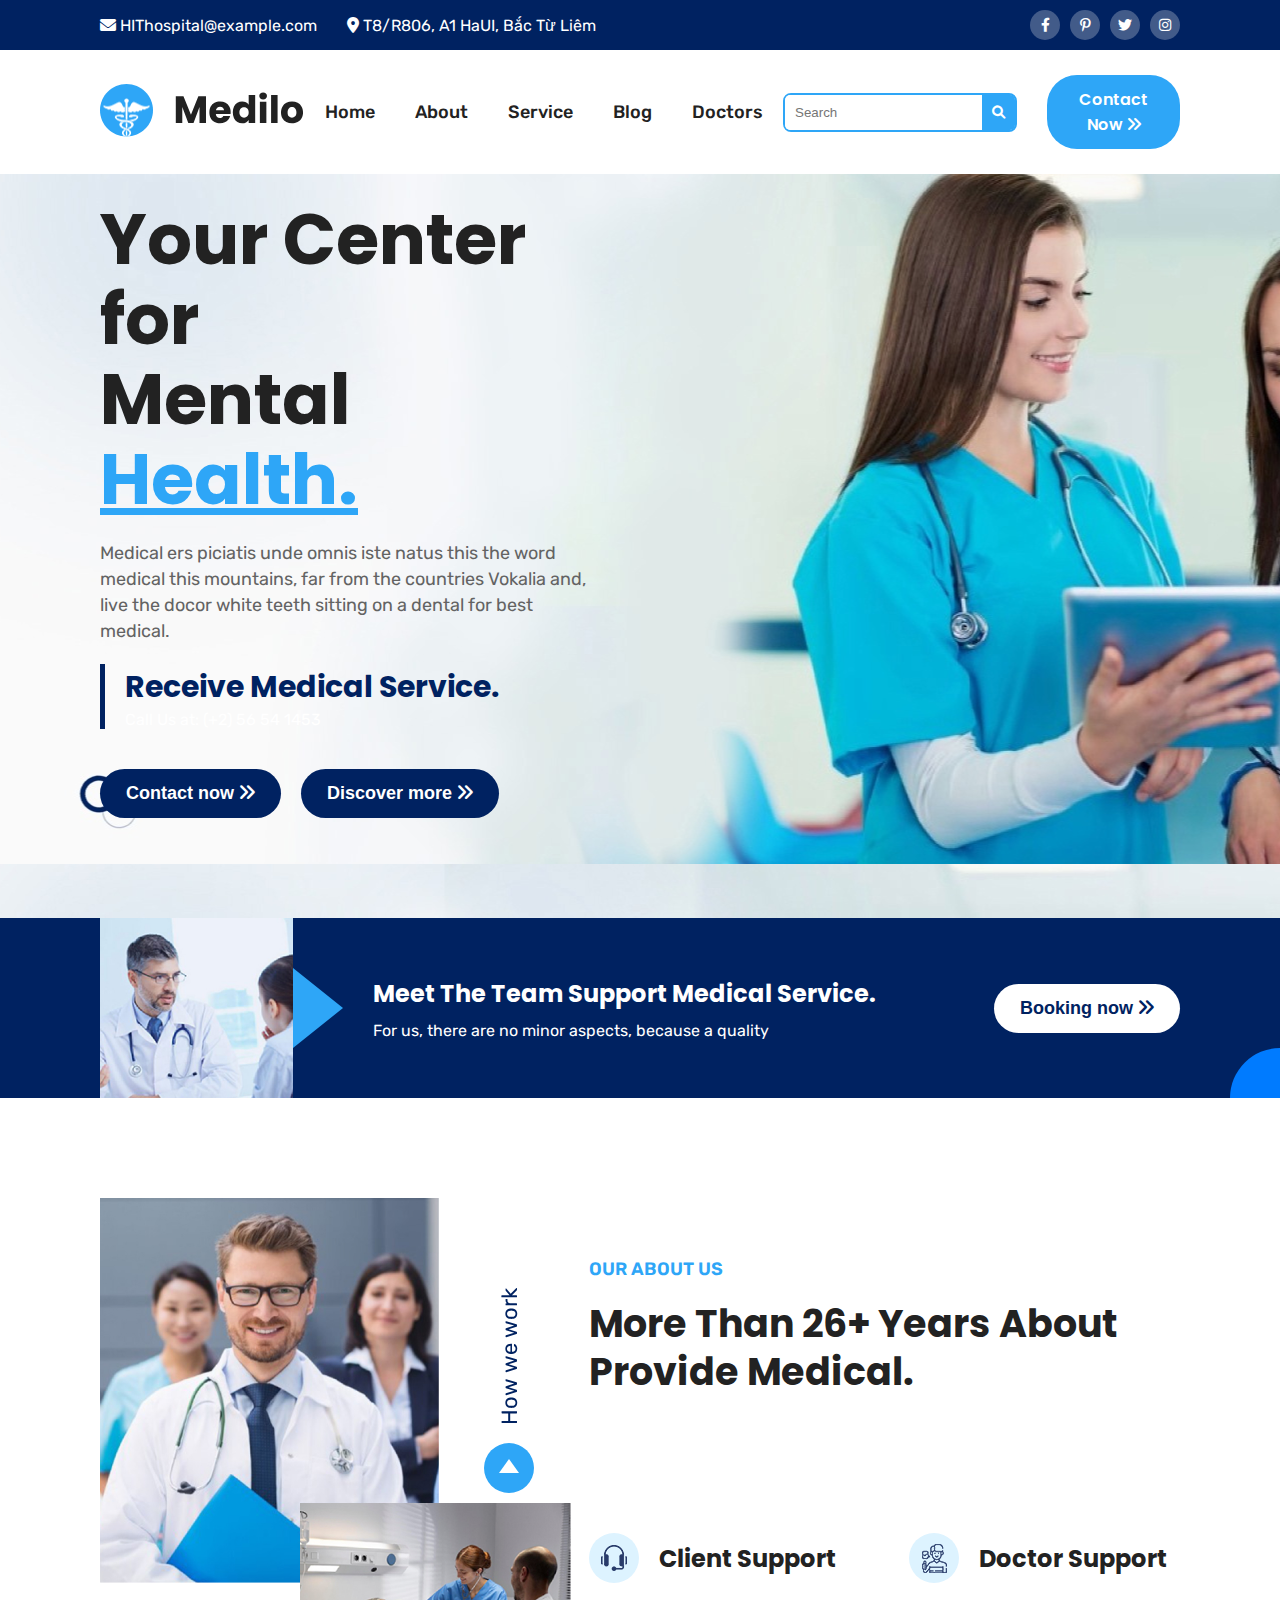
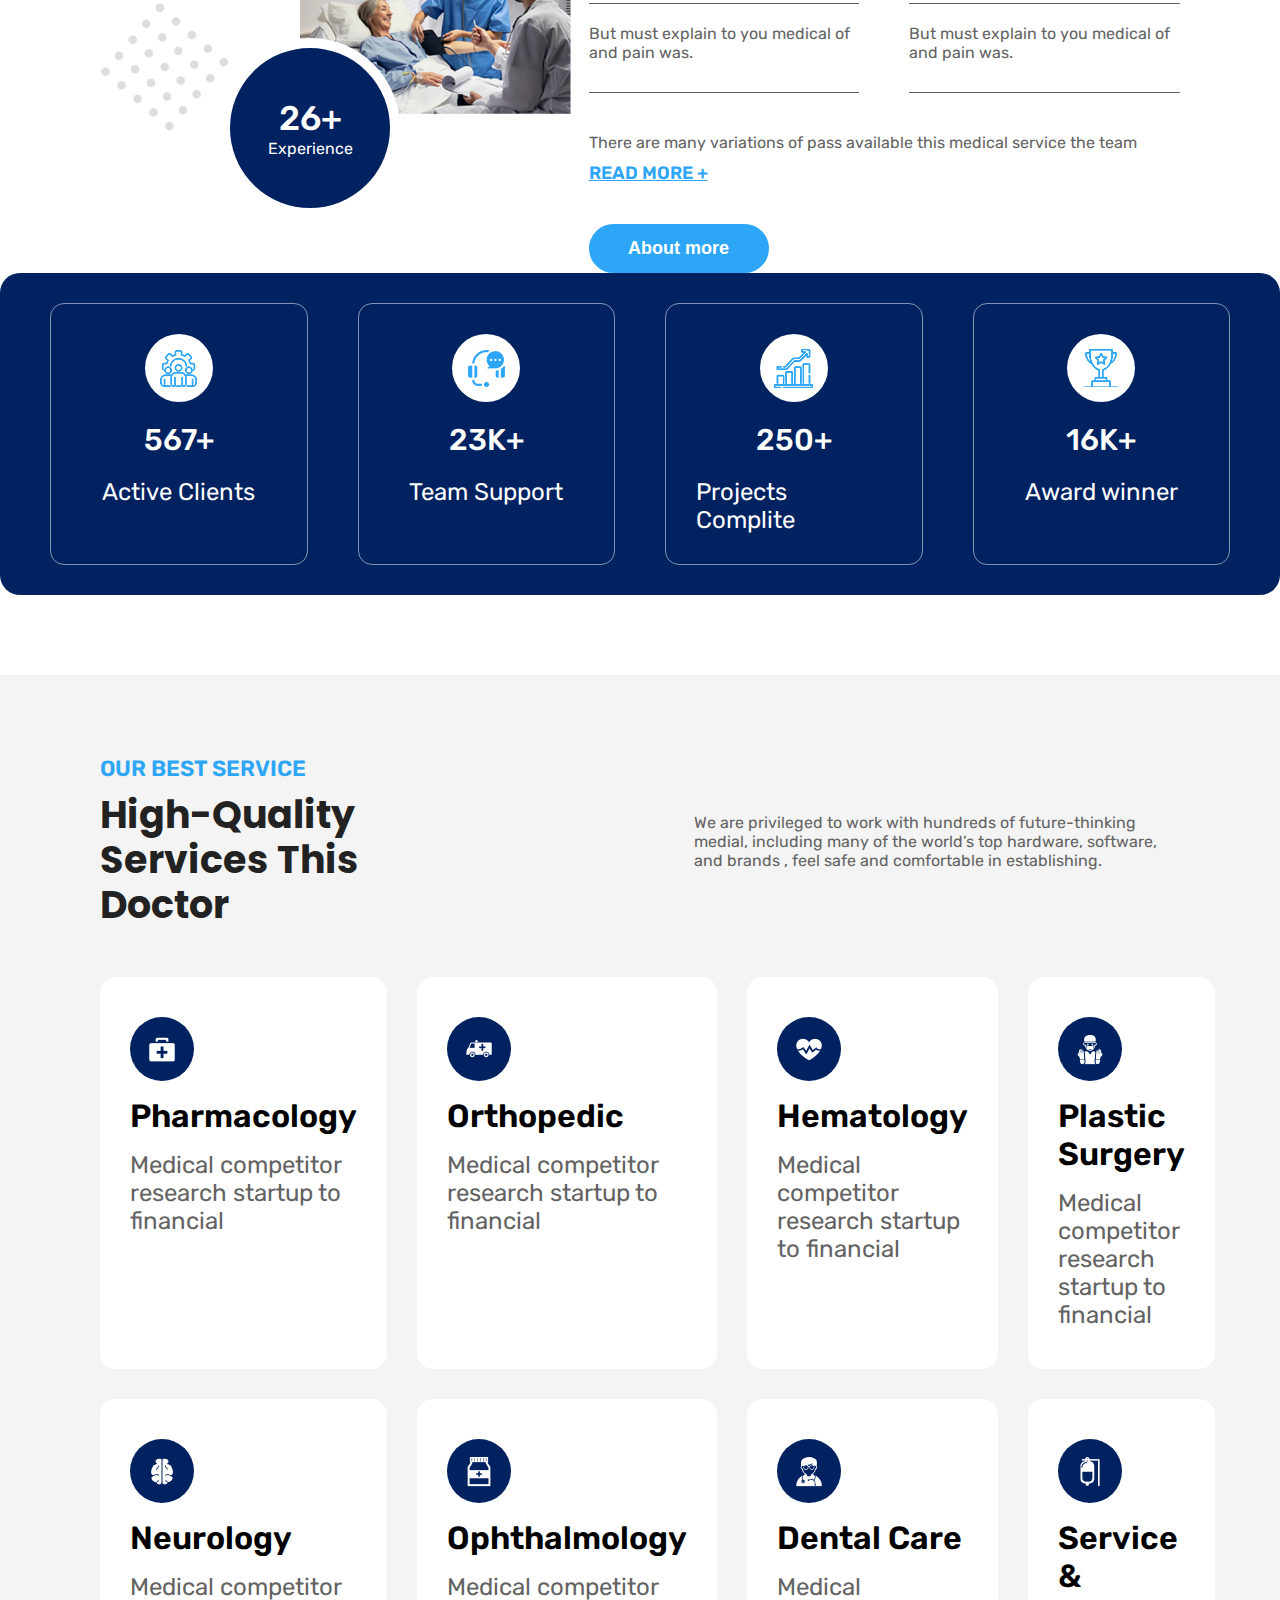
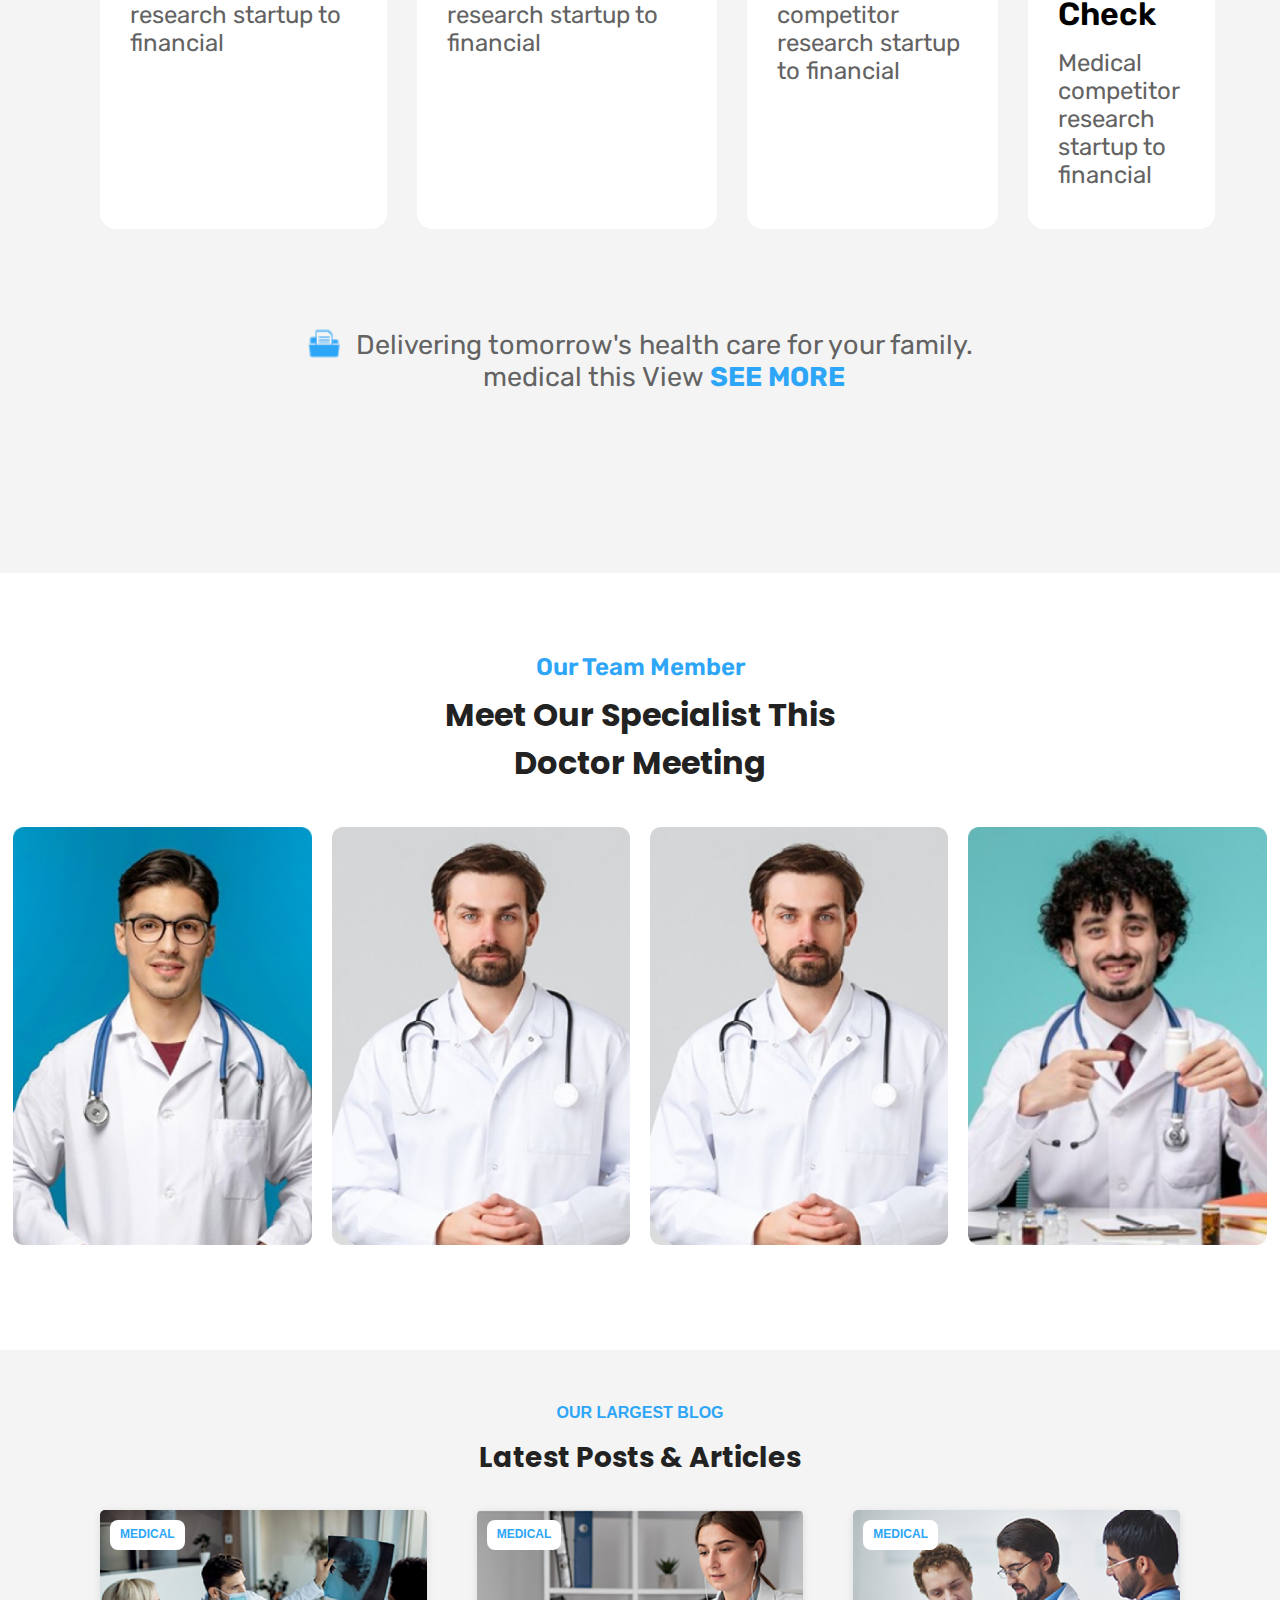
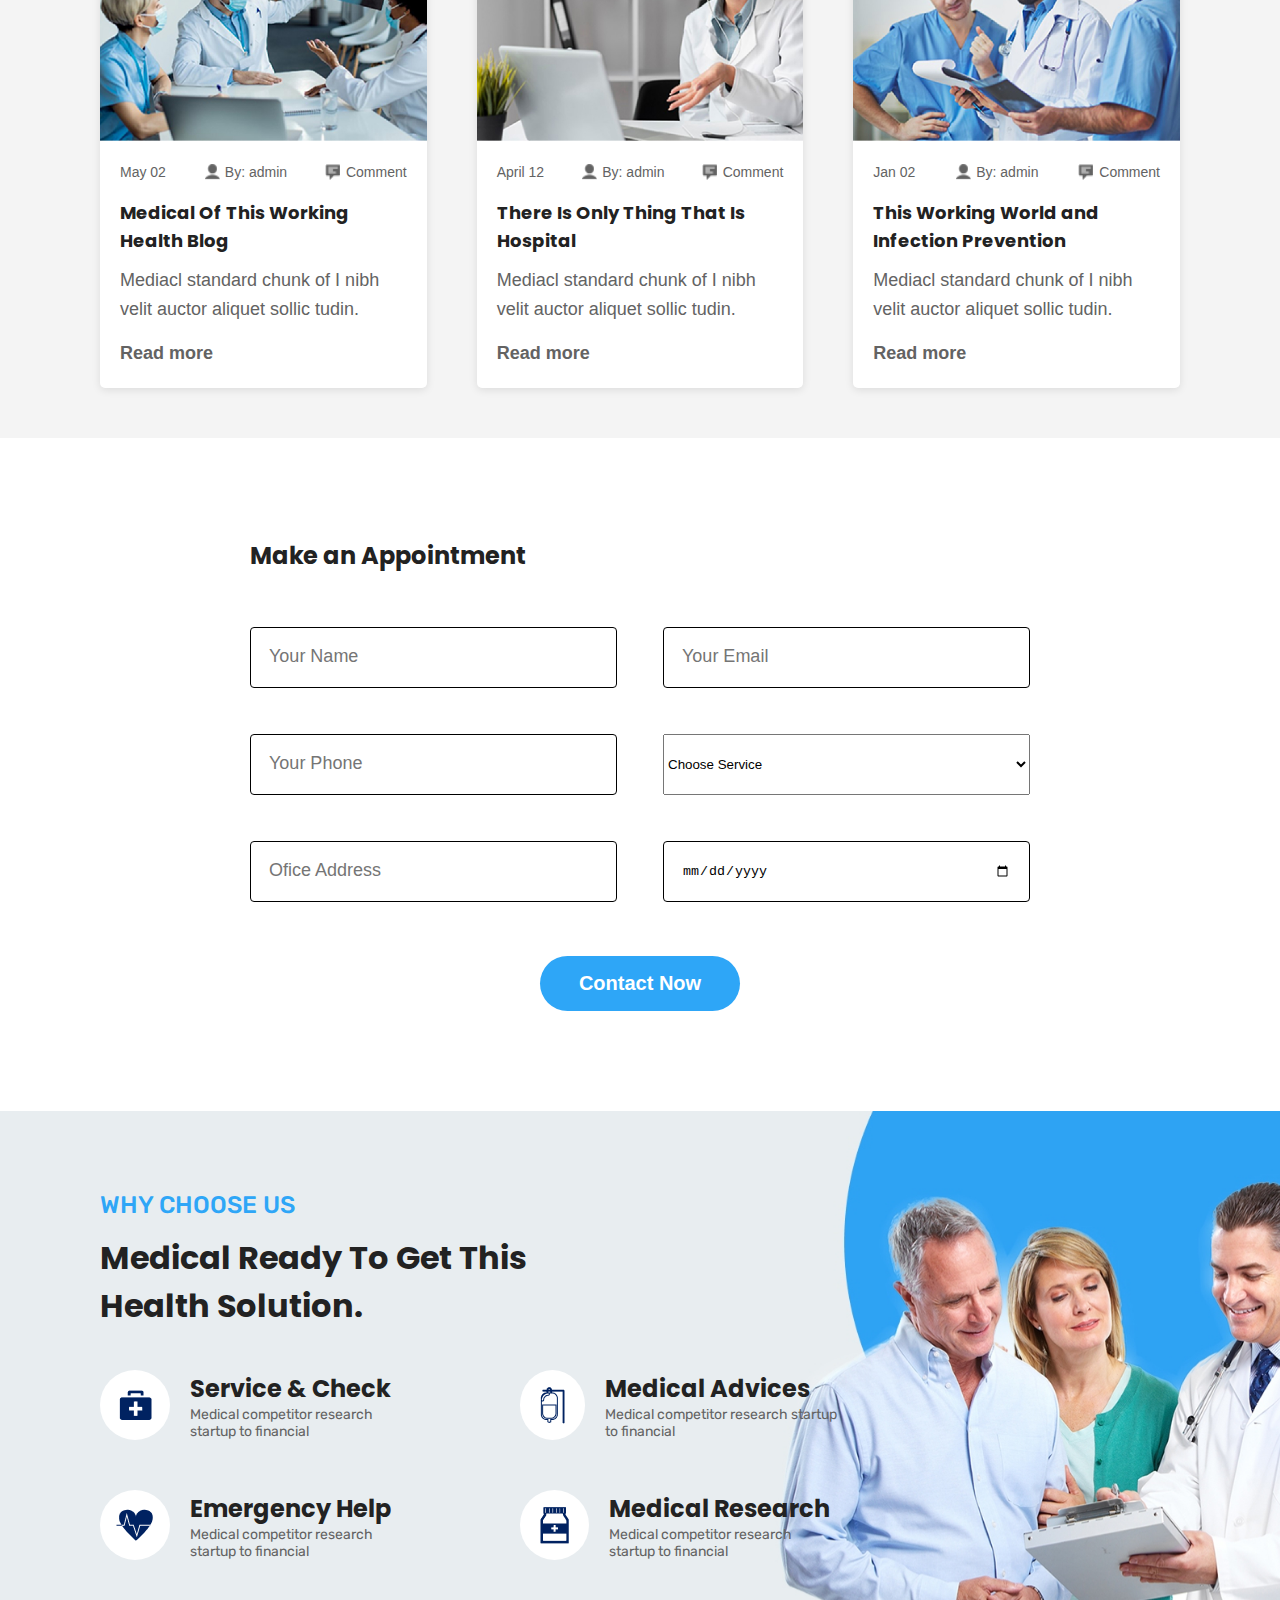
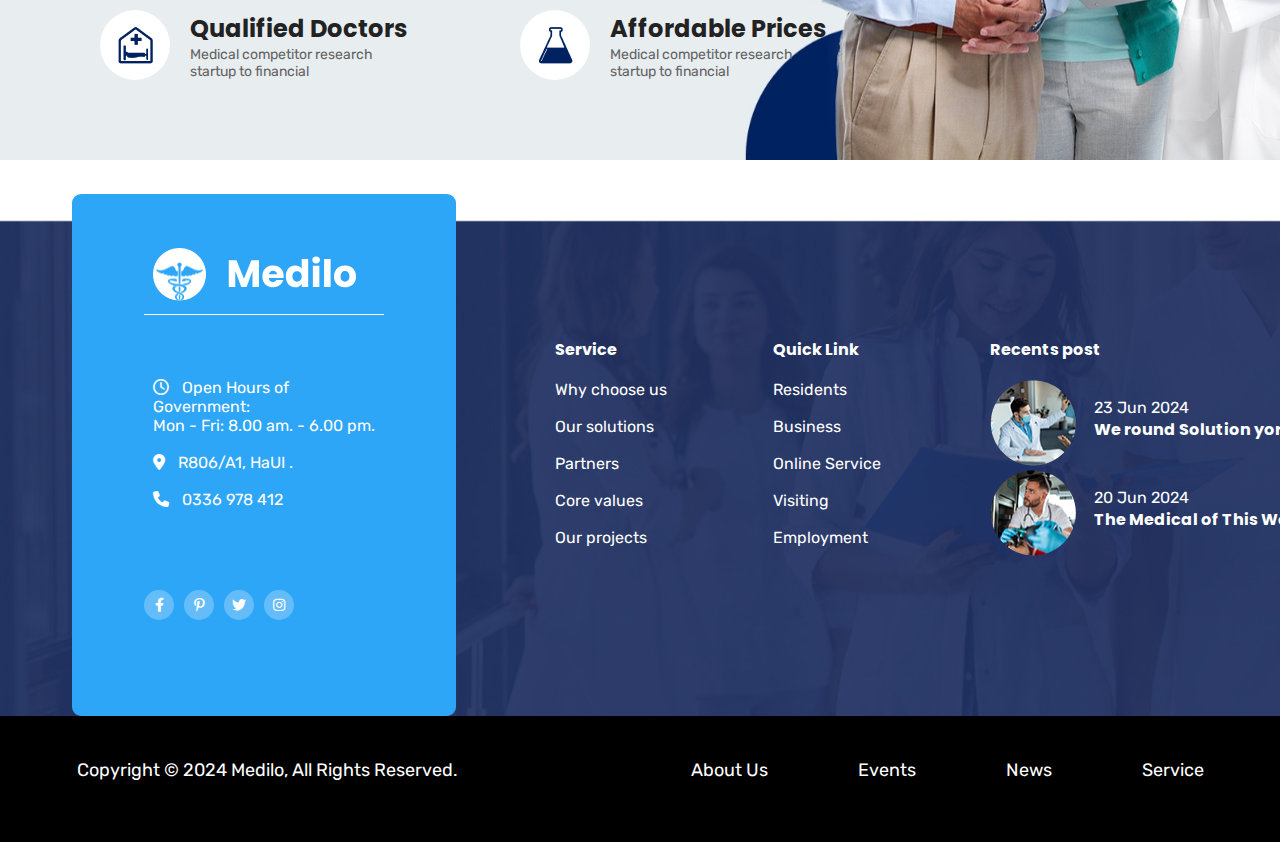
<file: index.html>
<!DOCTYPE html>
<html lang="en">
    <head>
        <meta charset="UTF-8">
        <meta name="viewport" content="width=device-width, initial-scale=1.0">
        <title>mainhome</title>
        <link rel="stylesheet" href="https://cdnjs.cloudflare.com/ajax/libs/font-awesome/6.0.0-beta3/css/all.min.css" />
        <link rel="stylesheet" href="https://fonts.googleapis.com/css2?family=Poppins:ital,wght@0,100;0,200;0,300;0,400;0,500;0,600;0,700;0,800;0,900;1,100;1,200;1,300;1,400;1,500;1,600;1,700;1,800;1,900&display=swap">
        <link rel="stylesheet" href="https://fonts.googleapis.com/css2?family=Rubik:ital,wght@0,300..900;1,300..900&display=swap">
        <link rel="stylesheet" href="style.css">
    </head>
    <body>
        <header class="sticky_header">
            <div class="top_header">
                <div class="top_header_inner">
                    <div class="top_header_left">
                        <ul class="header_contact_link">
                            <li>
                                <i class="fa-solid fa-envelope"></i>
                                <a href="mailto:demo@example.com">HIThospital@example.com</a>
                            </li>
                            <li>
                                <i class="fa-solid fa-location-dot"></i>
                                T8/R806, A1 HaUI, Bắc Từ Liêm
                            </li>
                        </ul>
                    </div>
                    <div class="top_header_right">
                        <div class="contact_icon">
                            <a href="#"><i class="fa-brands fa-facebook-f"></i></a>
                            <a href="#"><i class="fa-brands fa-pinterest-p"></i></a>
                            <a href="#"><i class="fa-brands fa-twitter"></i></a>
                            <a href="#"><i class="fa-brands fa-instagram"></i></a>
                        </div>
                    </div>
                </div>
            </div>
            <div class="main_header">
                <div class="main_header_inner">
                    <div class="main_header_left">
                        <a href="/">
                            <img src="assets/images/header_logo.svg" alt="logo">
                        </a>
                    </div>
                    <div class="main_header_center">
                        <ul class="nav_list">
                            <li><a href="#">Home</a></li>
                            <li><a href="/pages/About/index.html">About</a></li>
                            <li class="dropdown_item">
                                <a href="/pages/Service/index.html">Service</a>
                                <ul>
                                    <li><a href="/pages/Service/index.html">Service</a></li>
                                    <li><a href="/pages/Service/index.html">Service details</a></li>
                                </ul>
                            </li>
                            <li class="dropdown_item">
                                <a href="/pages/Blog_list/index.html">Blog</a>
                                <ul>
                                    <li><a href="/pages/Blog_list/index.html">Blog List</a></li>
                                    <li><a href="/pages/Blog_details/index.html">Blog details</a></li>
                                </ul>
                            </li>
                            <li class="dropdown_item">
                                <a href="/pages/Doctor_details/index.html">Doctors</a>
                                <ul>
                                    <li><a href="/pages/Doctor_details/index.html">Doctors</a></li>
                                    <li><a href="/pages/Timetable/index.html">Timetable</a></li>
                                </ul>
                            </li>
                        </ul>
                    </div>
                    <div class="main_header_right">
                        <div class="search_btn">
                            <input type="text" class="search_typing" placeholder="Search">
                            <button class="submit_btn">
                                <i class="fa-solid fa-magnifying-glass"></i>
                            </button>
                        </div>
                            <button class="nav_contact">Contact Now <i class="fa-solid fa-angles-right"></i></button>
                    </div>
                </div>
            </div>
        </header>
        <section class="general_page">
            <div class="content">
                <h1 class="title">Your Center for <br>Mental <span>Health.</span></h1>
                <p class="subtitle">Medical ers piciatis unde omnis iste natus this the word medical this mountains, far from the countries Vokalia and, live the docor white teeth sitting on a dental for best medical.</p>
                <div class="information">
                    <h3>Receive Medical Service.</h3>
                    <p>Call Us at: (+2) 56 54 1453</p>
                </div>
                <div>
                    <button>Contact now <i class="fa-solid fa-angles-right"></i></button>
                    <button>Discover more <i class="fa-solid fa-angles-right"></i></button>
                </div>
            </div>
        </section>

        <section class="thumbnail">
            <div class="thumb_left">
                <div class="thumb_img">
                    <img src="./assets/images/cta_img_1.jpg" alt="">
                </div>
                <div class="triangle"></div>
                <div class="thumb_infor">
                    <h2 class="thumb_title">Meet The Team Support Medical Service. </h2>
                    <p class="thumb_subtitle">For us, there are no minor aspects, because a quality</p>
                </div>
            </div>
            <div class="thumb_right">
                <button>Booking now <i class="fa-solid fa-angles-right"></i></button>
            </div>
            <div class="thumb_shape"></div>
        </section>

        <section class="about">
            <div class="container">
                <div class="about_thumb">
                    <div class="about_thumb_top">
                        <img src="./assets/images/about_img_1.jpg" alt="">
                        <div class="about_thumb_top_link">
                            <div><span class="shape"></span></div>
                            <span class="text">How we work</span>
                        </div>
                    </div>
                    <div class="about_thumb_bottom">
                      <img src="./assets/images/about_img_2.jpg" class="about_thumb_image_bottom">
                      <img src="./assets/images/about_shape_1.png" class="about_thumb_shape_bottom">
                    </div>
                    <div class="experience_box">
                      <p class="experience_box_number">26+</p>
                      <p class="experience_box_title">Experience</p>
                    </div>
                  </div>
                <div class="about_infor">
                    <div class="about_content">
                        <div class="about_heading">
                            <p class="about_subtitle">
                              <span class="shape_left"></span>
                              OUR ABOUT US
                            </p>
                            <h2 class="about_title">More Than 26+ Years About Provide Medical.</h2>
                          </div>
                    <p class="about_text">We are privileged to work with hundreds of future-thinking medial,
                         including many of the world's top hardware, 
                         software, and brands , feel safe and comfortable in establishing.
                    </p>

                    <div class="about_iconbox">
                        <div class="about_iconbox_content">
                            <div class="iconbox_head">
                                <div class="iconbox_icon">
                                    <img src="./assets/images/about_icon_1.png" alt="">
                                </div>
                                <h3 class="iconbox_title">Client Support</h3>
                            </div>
                            <p class="iconbox_subtitle">But must explain to you medical of and pain was.</p>
                        </div>
                        <div class="about_iconbox_content">
                            <div class="iconbox_head">
                                <div class="iconbox_icon">
                                    <img src="./assets/images/about_icon_2.png" alt="">
                                </div>
                                <h3 class="iconbox_title">Doctor Support</h3>
                            </div>
                            <p class="iconbox_subtitle">But must explain to you medical of and pain was.</p>
                        </div>
                    </div>
                    <div class="about_iconbox_foot">
                        <p class="iconbox_foot_subtitle">There are many variations of pass available this
                         medical service the team </p>
                        <p>READ MORE +</p>
                    </div>
                    <button class="about_btn">About more</button>
                    </div>
                </div>
            </div>

        </section>

        <div class="counter">
            <div class="container">
                <div class="counter_box">
                    <div class="counter_icon">
                        <img src="./assets/images/counter_icon_1.png" alt="Icon">
                    </div>
                    <p class="counter_number">567+</p>
                    <p class="counter_text">Active Clients</p>
                </div>
                <div class="counter_box">
                    <div class="counter_icon">
                        <img src="./assets/images/counter_icon_2.png" alt="Icon">
                    </div>
                    <p class="counter_number">23K+</p>
                    <p class="counter_text">Team Support</p>
                </div>
                <div class="counter_box">
                    <div class="counter_icon">
                        <img src="./assets/images/counter_icon_3.png" alt="Icon">
                    </div>
                    <p class="counter_number">250+</p>
                    <p class="counter_text">Projects Complite</p>
                </div>
                <div class="counter_box">
                    <div class="counter_icon">
                        <img src="./assets/images/counter_icon_4.png" alt="Icon">
                    </div>
                    <p class="counter_number">16K+</p>
                    <p class="counter_text">Award winner</p>
                </div>
            </div>
        </div>
        
        <section class="services">
          <div class="container">
            <div class="section_header">
              <div class="section_header_left">
                <p>OUR BEST SERVICE</p>
                <h2 class="section_title">High-Quality Services This Doctor</h2>
              </div>
              <div class="section_header_right">
                We are privileged to work with hundreds of future-thinking medial,
                including many of the world’s top hardware, software, and brands ,
                feel safe and comfortable in establishing.
              </div>
            </div>
      
            <div class="section_content">
              <div class="item">
                <div class="item_content">
                  <div class="item_content_header">
                    <div class="icon">
                      <img src="/assets/images/service_icon_1.png" alt="" />
                    </div>
                    <h2>01</h2>
                  </div>
                  <div class="item_content_title">
                    <a href="#">Pharmacology</a>
                  </div>
                  <p class="item_content_subtitle">
                    Medical competitor research startup to financial
                  </p>
                </div>
              </div>
              <div class="item">
                <div class="item_content">
                  <div class="item_content_header">
                    <div class="icon">
                      <img src="/assets/images/service_icon_2.png" alt="" />
                    </div>
                    <h2>02</h2>
                  </div>
                  <div class="item_content_title">
                    <a href="#">Orthopedic</a>
                  </div>
                  <p class="item_content_subtitle">
                    Medical competitor research startup to financial
                  </p>
                </div>
              </div>
              <div class="item">
                <div class="item_content">
                  <div class="item_content_header">
                    <div class="icon">
                      <img src="/assets/images/service_icon_3.png" alt="" />
                    </div>
                    <h2>03</h2>
                  </div>
                  <div class="item_content_title">
                    <a href="#">Hematology</a>
                  </div>
                  <p class="item_content_subtitle">
                    Medical competitor research startup to financial
                  </p>
                </div>
              </div>
              <div class="item">
                <div class="item_content">
                  <div class="item_content_header">
                    <div class="icon">
                      <img src="/assets/images/service_icon_4.png" alt="" />
                    </div>
                    <h2>04</h2>
                  </div>
                  <div class="item_content_title">
                    <a href="#">Plastic Surgery</a>
                  </div>
                  <p class="item_content_subtitle">
                    Medical competitor research startup to financial
                  </p>
                </div>
              </div>
              <div class="item">
                <div class="item_content">
                  <div class="item_content_header">
                    <div class="icon">
                      <img src="/assets/images/service_icon_5.png" alt="" />
                    </div>
                    <h2>05</h2>
                  </div>
                  <div class="item_content_title">
                    <a href="#">Neurology</a>
                  </div>
                  <p class="item_content_subtitle">
                    Medical competitor research startup to financial
                  </p>
                </div>
              </div>
              <div class="item">
                <div class="item_content">
                  <div class="item_content_header">
                    <div class="icon">
                      <img src="/assets/images/service_icon_6.png" alt="" />
                    </div>
                    <h2>06</h2>
                  </div>
                  <div class="item_content_title">
                    <a href="#">Ophthalmology</a>
                  </div>
                  <p class="item_content_subtitle">
                    Medical competitor research startup to financial
                  </p>
                </div>
              </div>
              <div class="item">
                <div class="item_content">
                  <div class="item_content_header">
                    <div class="icon">
                      <img src="/assets/images/service_icon_7.png" alt="" />
                    </div>
                    <h2>07</h2>
                  </div>
                  <div class="item_content_title">
                    <a href="#">Dental Care</a>
                  </div>
                  <p class="item_content_subtitle">
                    Medical competitor research startup to financial
                  </p>
                </div>
              </div>
              <div class="item">
                <div class="item_content">
                  <div class="item_content_header">
                    <div class="icon">
                      <img src="/assets/images/service_icon_8.png" alt="" />
                    </div>
                    <h2>08</h2>
                  </div>
                  <div class="item_content_title">
                    <a href="#">Service & Check</a>
                  </div>
                  <p class="item_content_subtitle">
                    Medical competitor research startup to financial
                  </p>
                </div>
              </div>
            </div>
      
            <div class="section_footer">
              <div class="footer_icon">
                <img src="assets/images/service_footer_icon_1.png" alt="" />
              </div>
              <div class="footer_text">
                Delivering tomorrow's health care for your family.
                <br />
                medical this View
                <a href="#">SEE MORE</a>
              </div>
            </div>
          </div>
        </section>

        <div class="about_doctors">
          <p>Our Team Member</p>
          <h2>Meet Our Specialist This</h2>
          <h2>Doctor Meeting</h2>
          <div class="container">
              <div class="doctor_box">
                  <div class="doctor_img">
                    <img src="assets/images/team_1.jpg">
                  </div>
                  <div class="infor">
                    <h3>Dr. John Doe</h3>
                    <p>Cardiologist</p>
                    <div class="contact_icon">
                      <a href="#"><i class="fa-brands fa-facebook-f"></i></a>
                      <a href="#"><i class="fa-brands fa-pinterest-p"></i></a>
                      <a href="#"><i class="fa-brands fa-twitter"></i></a>
                      <a href="#"><i class="fa-brands fa-instagram"></i></a>
                    </div>
                  </div>
              </div>
              <div class="doctor_box">
                    <div class="doctor_img">
                      <img src="assets/images/team_2.jpg">
                    </div>
                    <div class="infor">
                      <h3>Dr. Jane Smith</h3>
                      <p>Dentist</p>
                      <div class="contact_icon">
                        <a href="#"><i class="fa-brands fa-facebook-f"></i></a>
                        <a href="#"><i class="fa-brands fa-pinterest-p"></i></a>
                        <a href="#"><i class="fa-brands fa-twitter"></i></a>
                        <a href="#"><i class="fa-brands fa-instagram"></i></a>
                      </div>
                    </div>
              </div>
              <div class="doctor_box">
                    <div class="doctor_img">
                      <img src="assets/images/team_3.jpg">
                    </div>
                    <div class="infor">
                      <h3>Dr. Robert Brown</h3>
                      <p>Neurologist</p>
                      <div class="contact_icon">
                        <a href="#"><i class="fa-brands fa-facebook-f"></i></a>
                        <a href="#"><i class="fa-brands fa-pinterest-p"></i></a>
                        <a href="#"><i class="fa-brands fa-twitter"></i></a>
                        <a href="#"><i class="fa-brands fa-instagram"></i></a>
                      </div>
                    </div>
              </div>
              <div class="doctor_box">
                    <div class="doctor_img">
                      <img src="assets/images/team_4.jpg">
                    </div>
                    <div class="infor">
                      <h3>Dr. Emily Davis</h3>
                      <p>Orthopedic</p>
                      <div class="contact_icon">
                        <a href="#"><i class="fa-brands fa-facebook-f"></i></a>
                        <a href="#"><i class="fa-brands fa-pinterest-p"></i></a>
                        <a href="#"><i class="fa-brands fa-twitter"></i></a>
                        <a href="#"><i class="fa-brands fa-instagram"></i></a>
                      </div>
                    </div>
              </div>
          </div>
        </div>

        <section class="blogs">
          <div class="bolg_content">
            <div class="sc_height_110"></div>
            <div class="container">
              <div class="sc_heading">
                <p class="sc_subtitle">OUR LARGEST BLOG</p>
                <h2 class="cs_title">Latest Posts & Articles</h2>
              </div>
              <div class="sc_height_50"></div>
              <div class="sc_gird">
                <article class="sc_item">
                  <a
                    class="sc_post_thumnail position-relative"
                    href="../Blog_details/index.html"
                  >
                    <img src="assets/images/post_1.jpeg" alt="" />
                    <div class="sc_post_category position-absolute">MEDICAL</div>
                  </a>
                  <div class="sc_post_content position-relative">
                    <div class="sc_post_mete_wrapper">
                      <div class="sc_posted_by position-absolute">May 02</div>
                      <div class="sc_post_item">
                        <img src="assets/images/post_user_icon.png" alt="" />
                        <span>By: admin</span>
                      </div>
                      <div class="sc_post_item">
                        <img src="../../assets/images/post_comment_icon.png" alt="" />
                        <span>Comment</span>
                      </div>
                    </div>
                    <h3 class="sc_post_title">
                      <a href="../Blog_list/index.html"
                        >Medical Of This Working Health Blog</a
                      >
                    </h3>
                    <p class="sc_post_subtitle">
                      Mediacl standard chunk of I nibh velit auctor aliquet sollic
                      tudin.
                    </p>
                    <a href="../Blog_list/index.html" class="sc_post_btn">
                      <span>Read more</span>
                    </a>
                  </div>
                </article>
                <article class="sc_item">
                  <a
                    class="sc_post_thumnail position-relative"
                    href="../Blog_details/index.html"
                  >
                    <img src="assets/images/post_2.jpeg" alt="" />
                    <div class="sc_post_category position-absolute">MEDICAL</div>
                  </a>
                  <div class="sc_post_content position-relative">
                    <div class="sc_post_mete_wrapper">
                      <div class="sc_posted_by position-absolute">April 12</div>
                      <div class="sc_post_item">
                        <img src="../../assets/images/post_user_icon.png" alt="" />
                        <span>By: admin</span>
                      </div>
                      <div class="sc_post_item">
                        <img src="../../assets/images/post_comment_icon.png" alt="" />
                        <span>Comment</span>
                      </div>
                    </div>
                    <h3 class="sc_post_title">
                      <a href="../Blog_list/index.html"
                        >There Is Only Thing That Is Hospital</a
                      >
                    </h3>
                    <p class="sc_post_subtitle">
                      Mediacl standard chunk of I nibh velit auctor aliquet sollic
                      tudin.
                    </p>
                    <a href="../Blog_list/index.html" class="sc_post_btn">
                      <span>Read more</span>
                    </a>
                  </div>
                </article>
                <article class="sc_item">
                  <a
                    class="sc_post_thumnail position-relative"
                    href="../Blog_details/index.html"
                  >
                    <img src="../../assets/images/post_3.jpeg" alt="" />
                    <div class="sc_post_category position-absolute">MEDICAL</div>
                  </a>
                  <div class="sc_post_content position-relative">
                    <div class="sc_post_mete_wrapper">
                      <div class="sc_posted_by position-absolute">Jan 02</div>
                      <div class="sc_post_item">
                        <img src="../../assets/images/post_user_icon.png" alt="" />
                        <span>By: admin</span>
                      </div>
                      <div class="sc_post_item">
                        <img src="../../assets/images/post_comment_icon.png" alt="" />
                        <span>Comment</span>
                      </div>
                    </div>
                    <h3 class="sc_post_title">
                      <a href="../Blog_list/index.html"
                        >This Working World and Infection Prevention</a
                      >
                    </h3>
                    <p class="sc_post_subtitle">
                      Mediacl standard chunk of I nibh velit auctor aliquet sollic
                      tudin.
                    </p>
                    <a href="../Blog_list/index.html" class="sc_post_btn">
                      <span>Read more</span>
                    </a>
                  </div>
                </article>
              </div>
            </div>
          </div>
        </section>

        <div class="appointment">
          <h2>Make an Appointment</h2>
          <div class="contact_form">
            <input type="text" placeholder="Your Name" />
            <input type="text" placeholder="Your Email" />
            <input type="text" placeholder="Your Phone" />
            <select name="" id="">
              <option value="choose-service">Choose Service</option>
              <option value="crutches">Crutches</option>
              <option value="x-Ray">X-Ray</option>
              <option value="pulmonary">Pulmonary</option>
              <option value="cardiology">Cardiology</option>
              <option value="dental-care">Dental Care</option>
              <option value="neurology">Neurology</option>
            </select>
            <input type="text" placeholder="Ofice Address" />
            <input type="date" />
          </div>
          <button>Contact Now</button>
        </div>

        <section class="why_choose_us">
          <div class="section_heading">
            <p class="section_subtitle"> WHY CHOOSE US</p>
            <h2 class="section_title">Medical Ready To Get This <br>Health Solution.</h2>
          </div>
          <div class="icon_container">
            <div class="iconbox_wrap">
              <div class="iconbox_icon">
                <img src="assets/images/service_icon_9.png" alt="Icon">
              </div>
              <div class="iconbox_text">
                <h3 class="iconbox_title">Service & Check </h3>
                <p class="iconbox_subtitle">Medical competitor research startup to financial</p>
              </div>
            </div>
            <div class="iconbox_wrap">
              <div class="iconbox_icon">
                <img src="assets/images/service_icon_10.png" alt="Icon">
              </div>
              <div class="iconbox_text">
                <h3 class="iconbox_title">Medical Advices </h3>
                <p class="iconbox_subtitle">Medical competitor research startup to financial</p>
              </div>
            </div>
            <div class="iconbox_wrap">
              <div class="iconbox_icon">
                <img src="assets/images/service_icon_11.png" alt="Icon">
              </div>
              <div class="iconbox_text">
                <h3 class="iconbox_title">Emergency Help</h3>
                <p class="iconbox_subtitle">Medical competitor research startup to financial</p>
              </div>
            </div>
            <div class="iconbox_wrap">
              <div class="iconbox_icon">
                <img src="assets/images/service_icon_12.png" alt="Icon">
              </div>
              <div class="iconbox_text">
                <h3 class="iconbox_title">Medical Research </h3>
                <p class="iconbox_subtitle">Medical competitor research startup to financial</p>
              </div>
            </div>
            <div class="iconbox_wrap">
              <div class="iconbox_icon">
                <img src="assets/images/service_icon_13.png" alt="Icon">
              </div>
              <div class="iconbox_text">
                <h3 class="iconbox_title">Qualified Doctors</h3>
                <p class="iconbox_subtitle">Medical competitor research startup to financial</p>
              </div>
            </div>
            <div class="iconbox_wrap">
              <div class="iconbox_icon">
                <img src="assets/images/service_icon_14.png" alt="Icon">
              </div>
              <div class="iconbox_text">
                <h3 class="iconbox_title">Affordable Prices</h3>
                <p class="iconbox_subtitle">Medical competitor research startup to financial</p>
              </div>
            </div>
        </div>
        </section>

        <footer>
            <div class="main_footer">
              <div class="main_footer_highlight">
                <div class="main_footer_highlight_content">
                  <div class="footer_logo">
                    <img src="../../assets/images/footer_logo.svg" alt="logo" />
                  </div>
                  <div class="footer_contact">
                    <div class="footer_contact_item">
                      <i class="fa-regular fa-clock"></i>
                      Open Hours of Government: <br />
                      Mon - Fri: 8.00 am. - 6.00 pm.
                    </div>
                    <div class="footer_contact_item">
                      <i class="fa-solid fa-location-dot"></i>
                      R806/A1, HaUI .
                    </div>
                    <div class="footer_contact_item">
                      <i class="fa-solid fa-phone"></i>
                      0336 978 412
                    </div>
                  </div>
                  <div class="contact_icon">
                    <a href="#"><i class="fa-brands fa-facebook-f"></i></a>
                    <a href="#"><i class="fa-brands fa-pinterest-p"></i></a>
                    <a href="#"><i class="fa-brands fa-twitter"></i></a>
                    <a href="#"><i class="fa-brands fa-instagram"></i></a>
                  </div>
                </div>
              </div>
              <div class="footer_infor">
                <div class="footer_infor_list">
                  <h4 class="footer__infor_title">Service</h4>
                  <ul class="footer_nav_list">
                    <li><a href="#">Why choose us</a></li>
                    <li><a href="#">Our solutions</a></li>
                    <li><a href="#">Partners</a></li>
                    <li><a href="#">Core values</a></li>
                    <li><a href="#">Our projects</a></li>
                  </ul>
                </div>
                <div class="footer_infor_list">
                  <h4 class="footer_infor_title">Quick Link</h4>
                  <ul class="footer_nav_list">
                    <li><a href="#">Residents</a></li>
                    <li><a href="#">Business</a></li>
                    <li><a href="#">Online Service</a></li>
                    <li><a href="#">Visiting</a></li>
                    <li><a href="#">Employment</a></li>
                  </ul>
                </div>
                <div class="footer_infor_list" id="footer_infor_list_right">
                  <h4 class="footer_infor_title">Recents post</h4>
                  <ul>
                    <li class="recent_post">
                      <a href="/blog-details" class="recent_post_img">
                        <img src="../../assets/images/recent_post_1.png" alt="" />
                      </a>
                      <div class="recent_post_text">
                        <p>23 Jun 2024</p>
                        <h4 class="recent_post_title">
                          <a href="/blog-details">We round Solution york Blog</a>
                        </h4>
                      </div>
                    </li>
                    <li class="recent_post">
                      <a href="../Blog_details/index.html" class="recent_post_img">
                        <img src="../../assets/images/recent_post_2.png" alt="" />
                      </a>
                      <div class="recent_post_text">
                        <p>20 Jun 2024</p>
                        <h4 class="recent_post_title">
                          <a href="../Blog_details/index.html"
                            >The Medical of This Working Health</a
                          >
                        </h4>
                      </div>
                    </li>
                  </ul>
                </div>
              </div>
            </div>
            <div class="footer_bottom">
              <p>Copyright © 2024 Medilo, All Rights Reserved.</p>
              <div class="footer_bottom_nav">
                <a href="../About/index.html">About Us</a>
                <a href="#">Events</a>
                <a href="../Blog_list/index.html">News</a>
                <a href="../Service/index.html">Service</a>
              </div>
            </div>
          </footer>

          <script src="main.js"></script>
    </body>
</html>
</file>
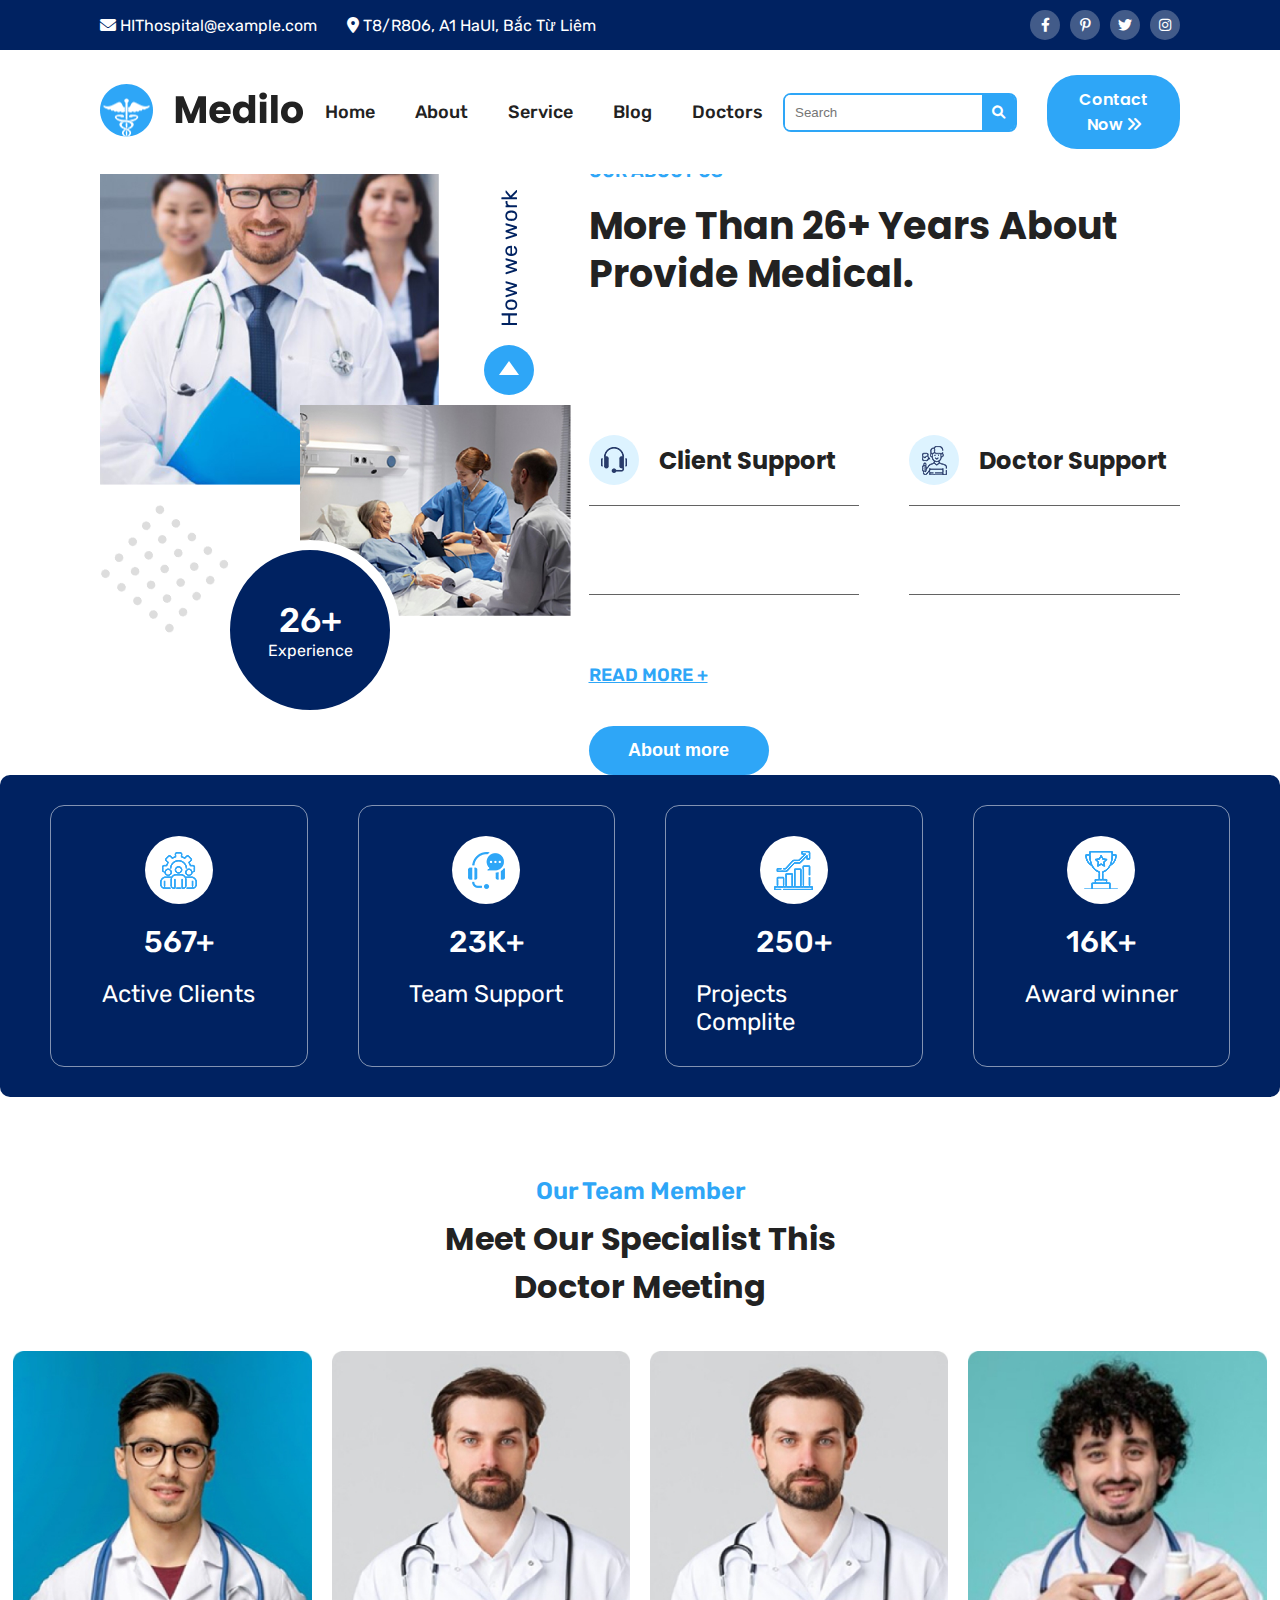
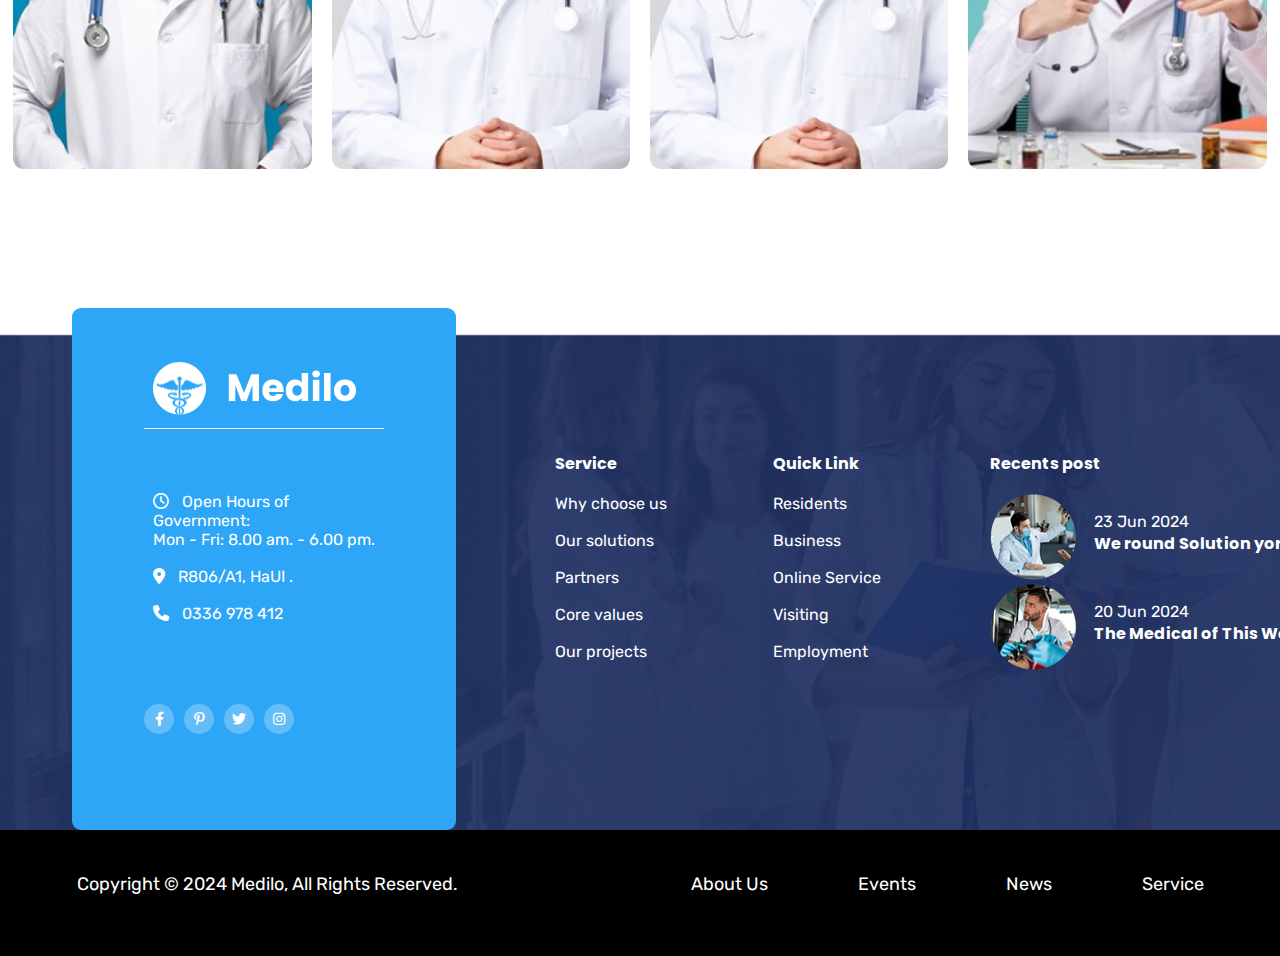
<file: pages/About/index.html>
<!DOCTYPE html>
<html lang="en">
    <head>
        <meta charset="UTF-8">
        <meta name="viewport" content="width=device-width, initial-scale=1.0">
        <title>About</title>
        <link rel="stylesheet" href="https://cdnjs.cloudflare.com/ajax/libs/font-awesome/6.0.0-beta3/css/all.min.css" />
        <link rel="stylesheet" href="https://fonts.googleapis.com/css2?family=Poppins:ital,wght@0,100;0,200;0,300;0,400;0,500;0,600;0,700;0,800;0,900;1,100;1,200;1,300;1,400;1,500;1,600;1,700;1,800;1,900&display=swap">
        <link rel="stylesheet" href="https://fonts.googleapis.com/css2?family=Rubik:ital,wght@0,300..900;1,300..900&display=swap">
        <link rel="stylesheet" href="style.css">
    </head>
    <body>
        <header class="sticky_header">
            <div class="top_header">
                <div class="top_header_inner">
                    <div class="top_header_left">
                        <ul class="header_contact_link">
                            <li>
                                <i class="fa-solid fa-envelope"></i>
                                <a href="mailto:demo@example.com">HIThospital@example.com</a>
                            </li>
                            <li>
                                <i class="fa-solid fa-location-dot"></i>
                                T8/R806, A1 HaUI, Bắc Từ Liêm
                            </li>
                        </ul>
                    </div>
                    <div class="top_header_right">
                        <div class="contact_icon">
                            <a href="#"><i class="fa-brands fa-facebook-f"></i></a>
                            <a href="#"><i class="fa-brands fa-pinterest-p"></i></a>
                            <a href="#"><i class="fa-brands fa-twitter"></i></a>
                            <a href="#"><i class="fa-brands fa-instagram"></i></a>
                        </div>
                    </div>
                </div>
            </div>
            <div class="main_header">
                <div class="main_header_inner">
                    <div class="main_header_left">
                        <a href="/">
                            <img src="/assets/images/header_logo.svg" alt="logo">
                        </a>
                    </div>
                    <div class="main_header_center">
                        <ul class="nav_list">
                            <li><a href="/">Home</a></li>
                            <li><a href="/pages/About/index.html">About</a></li>
                            <li class="dropdown_item">
                                <a href="/service">Service</a>
                                <ul>
                                    <li><a href="/service">Service</a></li>
                                    <li><a href="/service-details">Service details</a></li>
                                </ul>
                            </li>
                            <li class="dropdown_item">
                                <a href="/blog">Blog</a>
                                <ul>
                                    <li><a href="/blog">Blog List</a></li>
                                    <li><a href="/blog-details">Blog details</a></li>
                                </ul>
                            </li>
                            <li class="dropdown_item">
                                <a href="/doctors">Doctors</a>
                                <ul>
                                    <li><a href="/doctors">Doctors</a></li>
                                    <li><a href="/timetable">Timetable</a></li>
                                </ul>
                            </li>
                        </ul>
                    </div>
                    <div class="main_header_right">
                        <div class="search_btn">
                            <input type="text" class="search_typing" placeholder="Search">
                            <button class="submit_btn">
                                <i class="fa-solid fa-magnifying-glass"></i>
                            </button>
                        </div>
                            <button class="nav_contact">Contact Now <i class="fa-solid fa-angles-right"></i></button>
                    </div>
                </div>
            </div>
        </header>

        <section class="about">
            <div class="container">
                <div class="about_thumb">
                    <div class="about_thumb_top">
                        <img src="/assets/images/about_img_1.jpg" alt="">
                        <div class="about_thumb_top_link">
                            <div><span class="shape"></span></div>
                            <span class="text">How we work</span>
                        </div>
                    </div>
                    <div class="about_thumb_bottom">
                      <img src="/assets/images/about_img_2.jpg" class="about_thumb_image_bottom">
                      <img src="/assets/images/about_shape_1.png" class="about_thumb_shape_bottom">
                    </div>
                    <div class="experience_box">
                      <p class="experience_box_number">26+</p>
                      <p class="experience_box_title">Experience</p>
                    </div>
                  </div>
                <div class="about_infor">
                    <div class="about_content">
                        <div class="about_heading">
                            <p class="about_subtitle">
                              <span class="shape_left"></span>
                              OUR ABOUT US
                            </p>
                            <h2 class="about_title">More Than 26+ Years About Provide Medical.</h2>
                          </div>
                    <p class="about_text">We are privileged to work with hundreds of future-thinking medial,
                         including many of the world's top hardware, 
                         software, and brands , feel safe and comfortable in establishing.
                    </p>

                    <div class="about_iconbox">
                        <div class="about_iconbox_content">
                            <div class="iconbox_head">
                                <div class="iconbox_icon">
                                    <img src="/assets/images/about_icon_1.png" alt="">
                                </div>
                                <h3 class="iconbox_title">Client Support</h3>
                            </div>
                            <p class="iconbox_subtitle">But must explain to you medical of and pain was.</p>
                        </div>
                        <div class="about_iconbox_content">
                            <div class="iconbox_head">
                                <div class="iconbox_icon">
                                    <img src="/assets/images/about_icon_2.png" alt="">
                                </div>
                                <h3 class="iconbox_title">Doctor Support</h3>
                            </div>
                            <p class="iconbox_subtitle">But must explain to you medical of and pain was.</p>
                        </div>
                    </div>
                    <div class="about_iconbox_foot">
                        <p class="iconbox_foot_subtitle">There are many variations of pass available this
                         medical service the team </p>
                        <p>READ MORE +</p>
                    </div>
                    <button class="about_btn">About more</button>
                    </div>
                </div>
            </div>

        </section>

        <div class="counter">
            <div class="container">
                <div class="counter_box">
                    <div class="counter_icon">
                        <img src="/assets/images/counter_icon_1.png" alt="Icon">
                    </div>
                    <p class="counter_number">567+</p>
                    <p class="counter_text">Active Clients</p>
                </div>
                <div class="counter_box">
                    <div class="counter_icon">
                        <img src="/assets/images/counter_icon_2.png" alt="Icon">
                    </div>
                    <p class="counter_number">23K+</p>
                    <p class="counter_text">Team Support</p>
                </div>
                <div class="counter_box">
                    <div class="counter_icon">
                        <img src="/assets/images/counter_icon_3.png" alt="Icon">
                    </div>
                    <p class="counter_number">250+</p>
                    <p class="counter_text">Projects Complite</p>
                </div>
                <div class="counter_box">
                    <div class="counter_icon">
                        <img src="/assets/images/counter_icon_4.png" alt="Icon">
                    </div>
                    <p class="counter_number">16K+</p>
                    <p class="counter_text">Award winner</p>
                </div>
            </div>
        </div>

        <div class="about_doctors">
          <p>Our Team Member</p>
          <h2>Meet Our Specialist This</h2>
          <h2>Doctor Meeting</h2>
          <div class="container">
              <div class="doctor_box">
                  <div class="doctor_img">
                    <img src="/assets/images/team_1.jpg">
                  </div>
                  <div class="infor">
                    <h3>Dr. John Doe</h3>
                    <p>Cardiologist</p>
                    <div class="contact_icon">
                      <a href="#"><i class="fa-brands fa-facebook-f"></i></a>
                      <a href="#"><i class="fa-brands fa-pinterest-p"></i></a>
                      <a href="#"><i class="fa-brands fa-twitter"></i></a>
                      <a href="#"><i class="fa-brands fa-instagram"></i></a>
                    </div>
                  </div>
              </div>
              <div class="doctor_box">
                    <div class="doctor_img">
                      <img src="/assets/images/team_2.jpg">
                    </div>
                    <div class="infor">
                      <h3>Dr. Jane Smith</h3>
                      <p>Dentist</p>
                      <div class="contact_icon">
                        <a href="#"><i class="fa-brands fa-facebook-f"></i></a>
                        <a href="#"><i class="fa-brands fa-pinterest-p"></i></a>
                        <a href="#"><i class="fa-brands fa-twitter"></i></a>
                        <a href="#"><i class="fa-brands fa-instagram"></i></a>
                      </div>
                    </div>
              </div>
              <div class="doctor_box">
                    <div class="doctor_img">
                      <img src="/assets/images/team_3.jpg">
                    </div>
                    <div class="infor">
                      <h3>Dr. Robert Brown</h3>
                      <p>Neurologist</p>
                      <div class="contact_icon">
                        <a href="#"><i class="fa-brands fa-facebook-f"></i></a>
                        <a href="#"><i class="fa-brands fa-pinterest-p"></i></a>
                        <a href="#"><i class="fa-brands fa-twitter"></i></a>
                        <a href="#"><i class="fa-brands fa-instagram"></i></a>
                      </div>
                    </div>
              </div>
              <div class="doctor_box">
                    <div class="doctor_img">
                      <img src="/assets/images/team_4.jpg">
                    </div>
                    <div class="infor">
                      <h3>Dr. Emily Davis</h3>
                      <p>Orthopedic</p>
                      <div class="contact_icon">
                        <a href="#"><i class="fa-brands fa-facebook-f"></i></a>
                        <a href="#"><i class="fa-brands fa-pinterest-p"></i></a>
                        <a href="#"><i class="fa-brands fa-twitter"></i></a>
                        <a href="#"><i class="fa-brands fa-instagram"></i></a>
                      </div>
                    </div>
              </div>
          </div>
        </div>

        <footer>
            <div class="main_footer">
              <div class="main_footer_highlight">
                <div class="main_footer_highlight_content">
                  <div class="footer_logo">
                    <img src="/assets/images/footer_logo.svg" alt="logo" />
                  </div>
                  <div class="footer_contact">
                    <div class="footer_contact_item">
                      <i class="fa-regular fa-clock"></i>
                      Open Hours of Government: <br />
                      Mon - Fri: 8.00 am. - 6.00 pm.
                    </div>
                    <div class="footer_contact_item">
                      <i class="fa-solid fa-location-dot"></i>
                      R806/A1, HaUI .
                    </div>
                    <div class="footer_contact_item">
                      <i class="fa-solid fa-phone"></i>
                      0336 978 412
                    </div>
                  </div>
                  <div class="contact_icon">
                    <a href="#"><i class="fa-brands fa-facebook-f"></i></a>
                    <a href="#"><i class="fa-brands fa-pinterest-p"></i></a>
                    <a href="#"><i class="fa-brands fa-twitter"></i></a>
                    <a href="#"><i class="fa-brands fa-instagram"></i></a>
                  </div>
                </div>
              </div>
              <div class="footer_infor">
                <div class="footer_infor_list">
                  <h4 class="footer__infor_title">Service</h4>
                  <ul class="footer_nav_list">
                    <li><a href="#">Why choose us</a></li>
                    <li><a href="#">Our solutions</a></li>
                    <li><a href="#">Partners</a></li>
                    <li><a href="#">Core values</a></li>
                    <li><a href="#">Our projects</a></li>
                  </ul>
                </div>
                <div class="footer_infor_list">
                  <h4 class="footer_infor_title">Quick Link</h4>
                  <ul class="footer_nav_list">
                    <li><a href="#">Residents</a></li>
                    <li><a href="#">Business</a></li>
                    <li><a href="#">Online Service</a></li>
                    <li><a href="#">Visiting</a></li>
                    <li><a href="#">Employment</a></li>
                  </ul>
                </div>
                <div class="footer_infor_list" id="footer_infor_list_right">
                  <h4 class="footer_infor_title">Recents post</h4>
                  <ul>
                    <li class="recent_post">
                      <a href="/blog-details" class="recent_post_img">
                        <img src="/assets/images/recent_post_1.png" alt="" />
                      </a>
                      <div class="recent_post_text">
                        <p>23 Jun 2024</p>
                        <h4 class="recent_post_title">
                          <a href="/blog-details">We round Solution york Blog</a>
                        </h4>
                      </div>
                    </li>
                    <li class="recent_post">
                      <a href="../Blog_details/index.html" class="recent_post_img">
                        <img src="/assets/images/recent_post_2.png" alt="" />
                      </a>
                      <div class="recent_post_text">
                        <p>20 Jun 2024</p>
                        <h4 class="recent_post_title">
                          <a href="/Blog_details/index.html"
                            >The Medical of This Working Health</a
                          >
                        </h4>
                      </div>
                    </li>
                  </ul>
                </div>
              </div>
            </div>
            <div class="footer_bottom">
              <p>Copyright © 2024 Medilo, All Rights Reserved.</p>
              <div class="footer_bottom_nav">
                <a href="../About/index.html">About Us</a>
                <a href="#">Events</a>
                <a href="../Blog_list/index.html">News</a>
                <a href="../Service/index.html">Service</a>
              </div>
            </div>
          </footer>

        <script src="/pages/About/main.js"></script>
    </body>
</html>
</file>
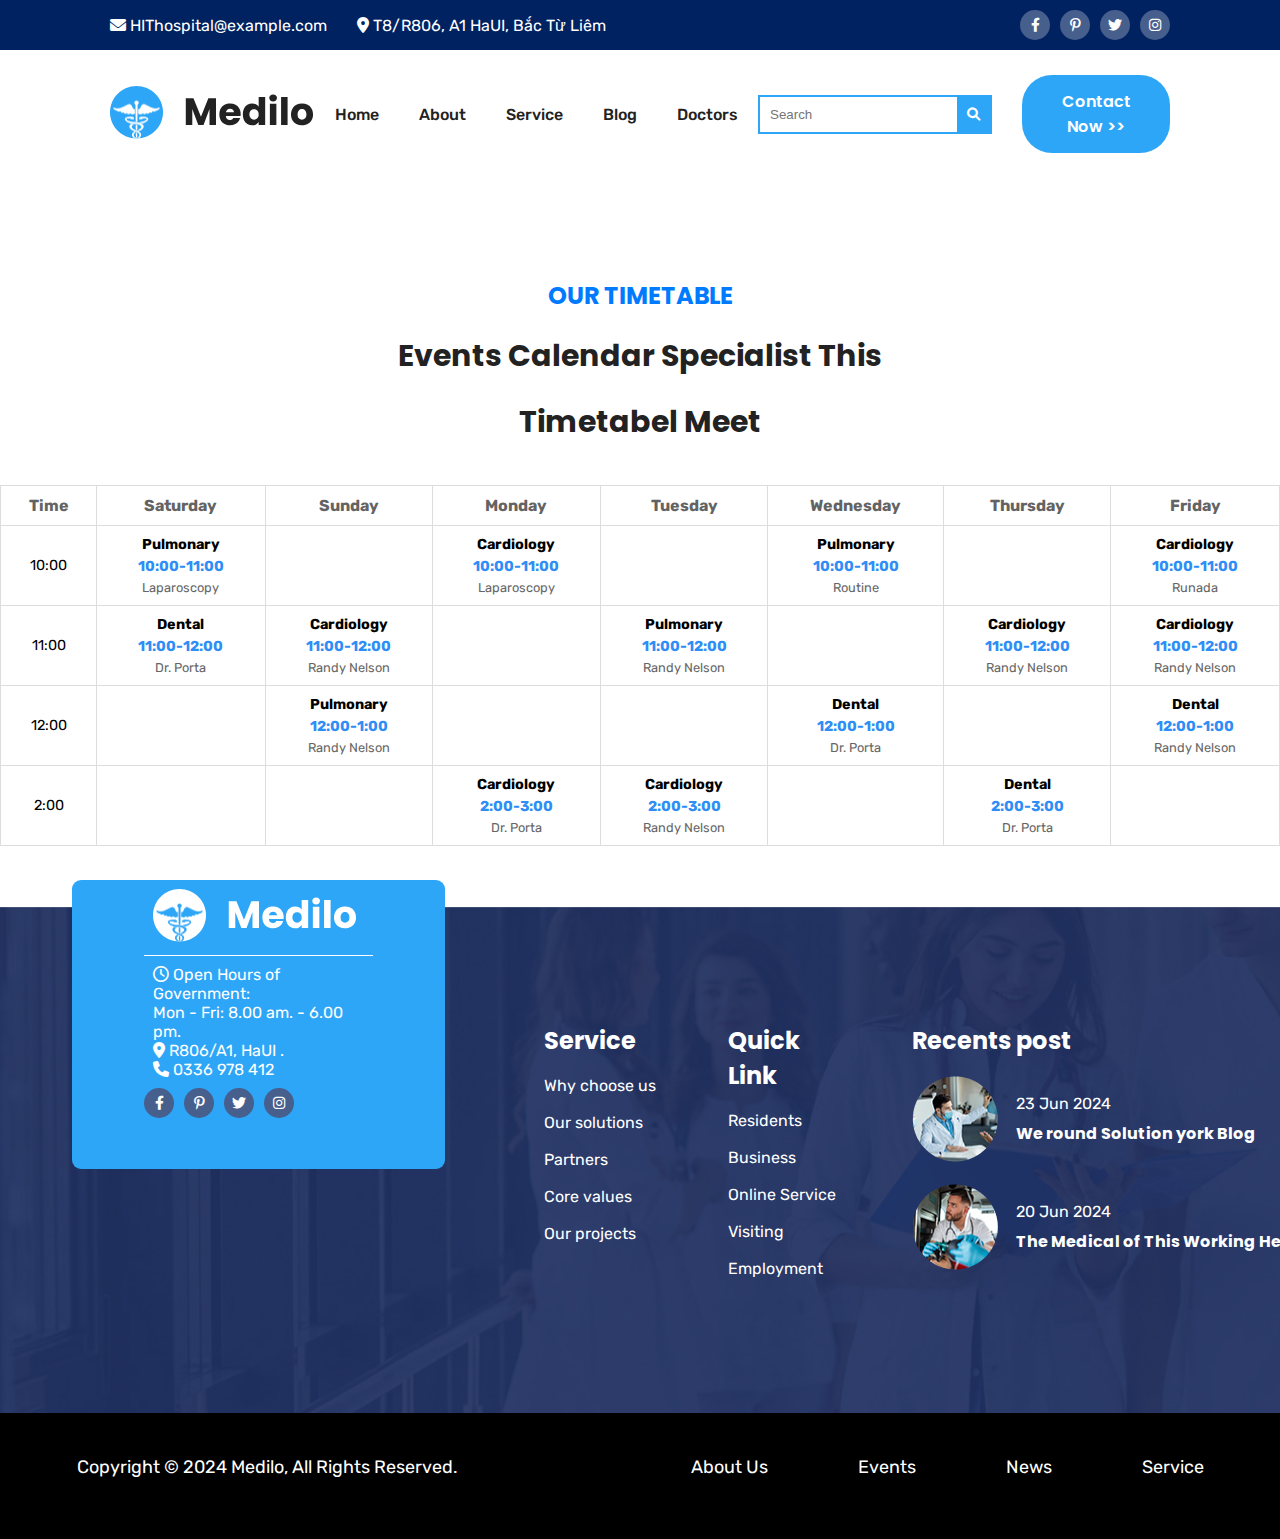
<file: pages/Timetable/index.html>
<!DOCTYPE html>
<html lang="en">

<head>
    <meta charset="UTF-8">
    <meta name="viewport" content="width=device-width, initial-scale=1.0">
    <title>Timetable</title>
    <link rel="stylesheet" href="https://cdnjs.cloudflare.com/ajax/libs/font-awesome/6.0.0-beta3/css/all.min.css" />
    <link rel="stylesheet"
        href="https://fonts.googleapis.com/css2?family=Poppins:ital,wght@0,100;0,200;0,300;0,400;0,500;0,600;0,700;0,800;0,900;1,100;1,200;1,300;1,400;1,500;1,600;1,700;1,800;1,900&display=swap">
    <link rel="stylesheet"
        href="https://fonts.googleapis.com/css2?family=Rubik:ital,wght@0,300..900;1,300..900&display=swap">
    <link rel="stylesheet" href="style.css">
    <link rel="stylesheet" href="responsive.css">
</head>

<body>
    <!-- header  -->
    <header class="sticky_header">
        <div class="top_header">
            <div class="top_header_inner">
                <div class="top_header_left">
                    <ul class="header_contact_link">
                        <li>
                            <i class="fa-solid fa-envelope"></i>
                            <a href="mailto:demo@example.com">HIThospital@example.com</a>
                        </li>
                        <li>
                            <i class="fa-solid fa-location-dot"></i>
                            T8/R806, A1 HaUI, Bắc Từ Liêm
                        </li>
                    </ul>
                </div>
                <div class="top_header_right">
                    <div class="contact_icon">
                        <a href="#"><i class="fa-brands fa-facebook-f"></i></a>
                        <a href="#"><i class="fa-brands fa-pinterest-p"></i></a>
                        <a href="#"><i class="fa-brands fa-twitter"></i></a>
                        <a href="#"><i class="fa-brands fa-instagram"></i></a>
                    </div>
                </div>
            </div>
        </div>
        <div class="main_header">
            <div class="main_header_inner">
                <div class="main_header_left">
                    <a href="#">
                        <img src="../../assets/images/header_logo.svg" alt="logo">
                    </a>
                </div>
                <div class="main_header_center">
                    <ul class="nav_list">
                        <li><a href="../../index.html">Home</a></li>
                        <li><a href="../About/index.html">About</a></li>
                        <li class="dropdown_item">
                            <a href="../Service/index.html">Service</a>
                            <ul>
                                <li><a href="../Service/index.html">Service</a></li>
                                <li><a href="../Service_details/index.html">Service details</a></li>
                            </ul>
                        </li>
                        <li class="dropdown_item">
                            <a href="../Blog_details/index.html">Blog</a>
                            <ul>
                                <li><a href="../Blog_list/index.html">Blog List</a></li>
                                <li><a href="../Blog_details/index.html">Blog details</a></li>
                            </ul>
                        </li>
                        <li class="dropdown_item">
                            <a href="../Doctor_details/index.html">Doctors</a>
                            <ul>
                                <li><a href="../Doctor_details/index.html">Doctors Details</a></li>
                                <li><a href="../Timetable/index.html">Timetable</a></li>
                            </ul>
                        </li>
                    </ul>
                </div>
                <div class="main_header_right">
                    <div class="search_btn">
                        <input type="text" class="search_typing" placeholder="Search">
                        <button class="submit_btn">
                            <i class="fa-solid fa-magnifying-glass"></i>
                        </button>
                    </div>
                    <button class="nav_contact">Contact Now >></button>
                </div>
            </div>
        </div>
    </header>
    <!-- main -->
    <!-- main1 -->
    <div class="main1">
        <h4>OUR TIMETABLE</h4>
        <h2>Events Calendar Specialist This</h2>
        <h2>Timetabel Meet</h2>
    </div>
<!-- table -->
    <table class="schedule-table">
        <thead>
          <tr>
            <th>Time</th>
            <th>Saturday</th>
            <th>Sunday</th>
            <th>Monday</th>
            <th>Tuesday</th>
            <th>Wednesday</th>
            <th>Thursday</th>
            <th>Friday</th>
          </tr>
        </thead>
        <tbody>
          <tr>
            <td>10:00</td>
            <td><strong>Pulmonary</strong><br><span>10:00-11:00</span><div class="detail">Laparoscopy</div></td>
            <td></td>
            <td><strong>Cardiology</strong><br><span>10:00-11:00</span><div class="detail">Laparoscopy</div></td>
            <td></td>
            <td><strong>Pulmonary</strong><br><span>10:00-11:00</span><div class="detail">Routine</div></td>
            <td></td>
            <td><strong>Cardiology</strong><br><span>10:00-11:00</span><div class="detail">Runada</div></td>
          </tr>
          <tr>
            <td>11:00</td>
            <td><strong>Dental</strong><br><span>11:00-12:00</span><div class="detail">Dr. Porta</div></td>
            <td><strong>Cardiology</strong><br><span>11:00-12:00</span><div class="detail">Randy Nelson</div></td>
            <td></td>
            <td><strong>Pulmonary</strong><br><span>11:00-12:00</span><div class="detail">Randy Nelson</div></td>
            <td></td>
            <td><strong>Cardiology</strong><br><span>11:00-12:00</span><div class="detail">Randy Nelson</div></td>
            <td><strong>Cardiology</strong><br><span>11:00-12:00</span><div class="detail">Randy Nelson</div></td>
          </tr>
          <tr>
            <td>12:00</td>
            <td></td>
            <td><strong>Pulmonary</strong><br><span>12:00-1:00</span><div class="detail">Randy Nelson</div></td>
            <td></td>
            <td></td>
            <td><strong>Dental</strong><br><span>12:00-1:00</span><div class="detail">Dr. Porta</div></td>
            <td></td>
            <td><strong>Dental</strong><br><span>12:00-1:00</span><div class="detail">Randy Nelson</div></td>
          </tr>
          <tr>
            <td>2:00</td>
            <td></td>
            <td></td>
            <td><strong>Cardiology</strong><br><span>2:00-3:00</span><div class="detail">Dr. Porta</div></td>
            <td><strong>Cardiology</strong><br><span>2:00-3:00</span><div class="detail">Randy Nelson</div></td>
            <td></td>
            <td><strong>Dental</strong><br><span>2:00-3:00</span><div class="detail">Dr. Porta</div></td>
            <td></td>
          </tr>
        </tbody>
      </table>
    <!-- footer -->
    <footer>
        <div class="main_footer">

            <div class="main_footer_highlight">
                <div class="footer_logo">
                    <img src="../../assets/images/footer_logo.svg" alt="logo">
                </div>
                <ul class="footer_contact">
                    <li>
                        <i class="fa-regular fa-clock"></i>
                        Open Hours of Government: <br>
                        Mon - Fri: 8.00 am. - 6.00 pm.
                    </li>
                    <li>
                        <i class="fa-solid fa-location-dot"></i>
                        R806/A1, HaUI .
                    </li>
                    <li>
                        <i class="fa-solid fa-phone"></i>
                        0336 978 412
                    </li>
                </ul>
                <div class="contact_icon">
                    <a href="#"><i class="fa-brands fa-facebook-f"></i></a>
                    <a href="#"><i class="fa-brands fa-pinterest-p"></i></a>
                    <a href="#"><i class="fa-brands fa-twitter"></i></a>
                    <a href="#"><i class="fa-brands fa-instagram"></i></a>
                </div>
            </div>
            <div class="footer_infor">
                <div class="footer_infor_list">
                    <h4 class="footer__infor_title">Service</h4>
                    <ul class="footer_nav_list">
                        <li><a href="#">Why choose us</a></li>
                        <li><a href="#">Our solutions</a></li>
                        <li><a href="#">Partners</a></li>
                        <li><a href="#">Core values</a></li>
                        <li><a href="#">Our projects</a></li>
                    </ul>
                </div>
                <div class="footer_infor_list">
                    <h4 class="footer_infor_title">Quick Link</h4>
                    <ul class="footer_nav_list">
                        <li><a href="#">Residents</a></li>
                        <li><a href="#">Business</a></li>
                        <li><a href="#">Online Service</a></li>
                        <li><a href="#">Visiting</a></li>
                        <li><a href="#">Employment</a></li>
                    </ul>
                </div>
                <div class="footer_infor_list">
                    <h4 class="footer_infor_title">Recents post</h4>
                    <div class="recent_post">
                        <a href="../Blog_details/index.html" class="recent_post_img">
                            <img src="../../assets/images/recent_post_1.png" alt="">
                        </a>
                        <div class="recent_post_text">
                            <p>23 Jun 2024</p>
                            <h4 class="recent_post_title"><a href="../Blog_details/index.html">We round Solution york
                                    Blog</a></h4>
                        </div>
                    </div>
                    <div class="recent_post">
                        <a href="../Blog_details/index.html" class="recent_post_img">
                            <img src="../../assets/images/recent_post_2.png" alt="">
                        </a>
                        <div class="recent_post_text">
                            <p>20 Jun 2024</p>
                            <h4 class="recent_post_title"><a href="../Blog_details/index.html">The Medical of This
                                    Working Health</a>
                            </h4>
                        </div>
                    </div>
                </div>
            </div>
        </div>
        <div class="footer_bottom">
            <p>Copyright © 2024 Medilo, All Rights Reserved.</p>
            <div class="footer_bottom_nav">
                <a href='../About/index.html'>About Us</a>
                <a href="#">Events</a>
                <a href='../Blog_details/index.html'>News</a>
                <a href='../Service/index.html'>Service</a>
            </div>
        </div>
    </footer>
</body>

</html>
</file>
<file: pages/Timetable/responsive.css>
/* Responsive cho màn hình nhỏ hơn 992px */
@media (max-width: 992px) {
    .schedule-table th, 
    .schedule-table td {
      padding: 8px;
      font-size: 0.85rem;
    }
  
    .schedule-table td span {
      font-size: 0.8rem;
    }
  
    .schedule-table td .detail {
      font-size: 0.7rem;
    }
  }
  
  /* Responsive cho màn hình nhỏ hơn 768px */
  @media (max-width: 768px) {
    .schedule-section {
      overflow-x: auto;
    }
  
    .schedule-table {
      width: 100%;
      display: block;
      overflow-x: auto;
      white-space: nowrap;
    }
  
    .schedule-table th, 
    .schedule-table td {
      font-size: 0.8rem;
      padding: 6px;
    }
  
    .main1 h2 {
      font-size: 26px;
    }
  
    .main1 h4 {
      font-size: 18px;
    }
  }
  
  /* Responsive cho màn hình nhỏ hơn 576px */
  @media (max-width: 576px) {
    .schedule-table thead {
      display: none;
    }
  
    .schedule-table, 
    .schedule-table tbody, 
    .schedule-table tr, 
    .schedule-table td {
      display: block;
      width: 100%;
    }
  
    .schedule-table tr {
      margin-bottom: 15px;
      border: 1px solid #ddd;
      padding: 10px;
      background-color: #f9f9f9;
    }
  
    .schedule-table td {
      text-align: left;
      padding: 10px;
      position: relative;
      font-size: 0.9rem;
    }
  
    .schedule-table td::before {
      content: attr(data-label);
      font-weight: bold;
      display: block;
      color: #007bff;
    }
  }
  /*footer*/
  @media screen and (max-width: 74.5em) {
    .main_header_inner {
      padding-left: 2vh !important;
    }
  }
  
  @media screen and (max-width: 64em) {
    .main_header_right {
      padding-left: 1.4vh !important;
    }
    /* responsive header */
  
    .nav_list {
      display: none !important;
    }
    .top_header {
      display: none;
    }
    /* responsive footer */
  
    .footer_bottom {
      flex-direction: column;
      gap: 2vh;
      justify-content: center;
    }
  
    .footer_bottom_nav {
      margin-bottom: 4px;
      gap: 3vh !important;
    }
  }
  
  @media screen and (max-width: 46.1875em) {
    .nav_contact {
      display: none;
    }
  
    .top_header {
      display: none;
    }
    /* responsive footer */
  
    .footer_infor {
      flex-direction: column;
      gap: 0 !important;
    }
  
    .footer_infor_list {
      padding: 8px 0 !important;
    }
  
    #footer_infor_list_right {
      padding-bottom: 8px !important;
    }
  
    .footer_bottom {
    }
  }
</file>
<file: style.css>
@import "./assets/css/reset.css";
@import "./assets/css/variable.css";

/* ----------------------------------------
    Genaral
---------------------------------------- */

body{
    font-family: var(--body-font);
    color: var(--body-color);
}

h1,
h2,
h3,
h4 {
    font-family: var(--heading-font);
    color:var(--heading-color)
}

a{
    text-decoration: none;
    color: var(--heading-color)
}

li{
    list-style: none;
}

i{
    color: white;
}
/* ----------------------------------------
    Header
---------------------------------------- */


.sticky_header{
    position: fixed;
    width: 100%;
    top: 0;
    left: 0;
    transition: top 0.3s;
    z-index: 10000;
}


.top_header{
    background-color: var(--color-primary);
    padding: 10px 100px;
}

.top_header_inner{
    display: flex;
    justify-content: space-between;
    align-items: center;
}

.top_header_left .header_contact_link{
    display: flex;
    color: white;
    gap: 30px;
}

.header_contact_link a{
    color: white;
}

.contact_icon{
    display: flex;
    gap: 10px;
}

.contact_icon a{

    background-color: rgba(255, 255, 255, 0.259);

    height: 30px;
    width: 30px;
    border-radius: 50%;
    font-size: 14px;
    display: flex;
    justify-content: center;
    align-items: center;
}

.main_header{
    background-color: white;

    padding: 0px 100px;
}

.main_header_inner{

    display: flex;
    justify-content: space-between;
    font-weight: 500;
}

.main_header_left,
.main_header_center,
.nav_list,
.nav_list li,
.main_header_right,
.search_btn {
    display: flex;
    align-items: center;
}

.nav_list, .nav_list li{
    height: 100%;

    font-size: large;

}

.nav_list li{
    padding: 0px 20px;
}

.nav_list a:hover{
    color: var(--color-secondary);
}

.dropdown_item {
    position: relative;
}

.dropdown_item ul {
    display: none;
    position: absolute;
    background-color: white;
    list-style: none;
}

.dropdown_item:hover ul {
    border-top: 3px solid var(--color-secondary);
    margin-top: 184px;
    display: block;
    width: 200px;
}

.dropdown_item ul li {
    padding: 10px 30px;
}

.main_header_right {
    padding: 25px 0px;
    gap:30px;
}

.main_header_right .search_btn{
    border: 2px solid var(--color-secondary);

    border-radius: 8px;

}

.main_header_right .search_btn input, button{
    padding: 10px;
    border: none;
    outline: none;
}


.main_header_right .search_btn input{
    border-radius: 5px;
}

.main_header_right .search_btn button{
    background-color: var(--color-secondary);
    border-top-right-radius: 5px;
    border-bottom-right-radius: 5px;

}

.main_header_right .nav_contact{
    font-family: var(--heading-font);
    font-size: 16px;
    font-weight: 600;
    color: white;
    background-color: var(--color-secondary);

    padding: 12px 20px;
    border-radius: 30px;
}

.main_header_right .nav_contact:hover{
    background-color: var(--color-primary);
    transition: all 0.3s;
}

/* ----------------------------------------
    General page
---------------------------------------- */

.general_page{
    /* height: 100vh; */
    background: url(./assets/images/hero_slider_3.jpg);
    background-position: center;
}

.general_page .content{
    padding: 200px 100px 100px 100px;
    width: 55%;
}

.general_page .title{
    font-size: 70px;
    line-height: 80px;
}

.general_page .title span{
    color: var(--color-secondary);
    text-decoration: underline;
}

.general_page .subtitle{
    margin: 20px 0px;
    font-size: 18px;
    line-height: 26px;
    color: var(--body-color);
}

.general_page .information{
    border-left: 5px solid var(--color-primary);
    color: var(--color-primary);
    padding-left: 20px;
    margin-bottom: 40px;
}


.general_page .information h3{
    color: var(--color-primary);
    font-size: 30px;
}

.general_page button{
    background-color: var(--color-primary);
    border-radius: 28px;
    color: white;
    font-weight:bold;
    padding: 14px 26px;
    margin-right: 16px;
    font-size: 18px;
}

.general_page button:hover{
    background-color: var(--color-secondary);
    transition: all 0.3s;
}

/* ----------------------------------------
    Thumbnail
---------------------------------------- */

.thumbnail{
    display: flex;
    background-color: var(--color-primary);
    justify-content: space-between;
    padding: 0 100px;
    align-items: center;
    height: 180px;
    position: relative;
}

.thumb_left{
    display: flex;
    height: 100%;
    align-items: center;
    color: rgba(255, 255, 255, 0.74);
}

.thumb_img{
    height: 100%;
}

.thumb_img img{
    height: 100%;
    width: auto;
}

.triangle {
    width: 0;
    height: 0;
    border-top: 40px solid transparent;
    border-bottom: 40px solid transparent;
    border-left: 50px solid var(--color-secondary);
    margin-right: 30px;
}

.thumbnail h2{
    color: white;
    margin-bottom: 10px;
}

.thumb_right button i{
    color: var(--color-primary);
}

.thumbnail button{
    background-color: white;
    border-radius: 28px;
    color: var(--color-primary);
    font-weight:bold;
    padding: 14px 26px;
    font-size: 18px;
}

.thumbnail button:hover{
    background-color: var(--color-secondary);
    color:white;
    transition: all 0.3s;
}

.thumbnail button:hover i {
    color: white;
    transition: all 0.3s;
}

.thumb_shape {
    width: 50px;
    height: 50px;
    right: 0px;
    bottom: 0px;
    background: #007bff;
    border-top-left-radius: 100%;
    position:absolute;
    animation: ripple1 3s infinite ;
}

@keyframes ripple1 {
    0% {
        box-shadow: 0 0 0 0px var(--color-secondary);
    }
    100% {
        box-shadow: 0 0 0 80px rgba(0, 98, 255, 0);
    }
} 

/* ----------------------------------------
    About
---------------------------------------- */

.about .container{
    display: flex;
    padding: 100px 100px 0px 100px;
    justify-content: space-between;
    gap: 150px;
}

.about_thumb{
    position: relative ;
    width: 70%;
}

.about_thumb_top{
    width: 100%;
    display: flex;
}

.about_thumb_top img{
    width: 100%;
    height: auto;
}

.about_thumb_top_link{
    display: flex;
    justify-content: center;
    align-items: center;
    flex-direction: column-reverse;
    margin-left: 30px;
    gap: 18px;
}

.about_thumb_top_link .text{
    transform: rotate(180deg);
    writing-mode: vertical-lr;
    color: var(--color-primary);
    font-size: 22px;
}

.about_thumb_top_link div{
    background-color: var(--color-secondary);
    width: 50px;
    height: 50px;
    border-radius: 50%;
    padding: 16px 20px 20px;
    display: flex;
    align-items: center;
    justify-content: center;
    animation: ripple2 3s infinite ;
}

.about_thumb_top_link .shape{
    width: 0;
    height: 0;
    border-left: 10px solid transparent;
    border-right: 10px solid transparent;
    border-bottom: 14px solid white;
}

@keyframes ripple2 {
    0% {
        box-shadow: 0 0 0 0px var(--color-secondary);
    }
    100% {
        box-shadow: 0 0 0 12px rgba(0, 98, 255, 0);
    }
} 

.about_thumb_bottom{
    width: 80%;
    position: relative;
    left: 200px;
    top: -80px;
}

.about_thumb_image_bottom{
    width: 100%;
    height: 100%;
}

.about_thumb_shape_bottom{
    position: absolute;
    left: -200px;
    top: 100px;
}

.experience_box{
    position: absolute;
    height: 180px;
    width: 180px;
    background-color: var(--color-primary);
    border-radius: 50%;
    top: 440px;
    left: 120px;
    border: 10px white solid;
    display: flex;
    flex-direction: column;
    justify-content: center;
    align-items: center;
}

.experience_box_number{
    font-size: 34px;
    color: white;
    font-weight: 500;
}

.experience_box_title{
    font-size: 16px;
    color: white;
    font-weight: 400;
}

.about_content{
    display: flex;
    flex-direction: column;
    margin-top: 60px;
    gap: 40px;
}

.about_subtitle{
    color: var(--color-secondary);
    font-size: 18px;
    font-weight: 600;
    margin-bottom: 20px;
}

.about_title{
    font-size: 38px;
    line-height: 48px;
}

.about_iconbox{
    display: flex;
    justify-content: space-between;
    gap: 50px;
}

.about_iconbox_content{
    border-bottom: 1px solid var(--body-color);
}

.iconbox_head{
    display: flex;
    border-bottom: 1px solid var(--body-color);
    align-items: center;
    padding-bottom: 20px;
    gap: 20px;
}

.iconbox_head:hover .iconbox_icon{
    color:white;
    background-color: var(--color-primary);
    transition: all 0.3s;
}

.iconbox_head:hover img{
    filter: brightness(0) invert(1);
    transition: all 0.3s;
}

.iconbox_icon{
    background-color: rgb(221, 243, 255);
    height: 50px;
    width: 50px;
    display: flex;
    justify-content: center;
    align-items: center;
    border-radius: 50%;
}

.iconbox_title{
    font-size: 24px;
}

.iconbox_subtitle{
    margin-top: 20px;
    margin-bottom: 30px;
    color: var(--body-color);
}

.about_iconbox_foot p:nth-child(1){
    color: var(--body-color)
}

.about_iconbox_foot p:last-child{
    color: var(--color-secondary);
    text-decoration: underline;
    font-weight: 600;
    font-size: 18px;
    margin-top: 10px;
}

.about_btn{
    background-color: var(--color-secondary);
    border-radius: 28px;
    color: white;
    font-weight:bold;
    padding: 14px 26px;
    font-size: 18px;
    width: 180px;
}

.about_btn:hover{
    background-color: var(--color-primary);
    color:white;
    transition: all 0.3s;
}

/* ----------------------------------------
    Counter
---------------------------------------- */

.counter{
    display: flex;
    justify-content: center;
}
.counter .container{
    display: grid;
    grid-template-columns: repeat(4, 1fr);
    background-color: var(--color-primary);
    border-radius: 20px;
    padding: 30px 50px;
    gap: 50px;
}

.counter_box{
    display: flex;
    flex-direction: column;
    align-items: center;
    gap: 20px;
    padding: 30px;
    color: white;
    border: 1px solid rgba(255, 255, 255, 0.512);
    border-radius: 14px;
}

.counter_icon{
    background-color: white;
    height: 68px;
    width: 68px;
    display: flex;
    justify-content: center;
    align-items: center;
    border-radius: 50%;
}

.counter_box:hover .counter_icon{
    background-color: var(--color-secondary);
    transition: all 0.3s;
}

.counter_box:hover .counter_icon img{
    filter: brightness(0) invert(1);
    transition: all 0.3s;
}

.counter_number{
    font-size: 30px;
    font-weight: 500;
}

.counter_text{
    font-size: 24px;
}

/* ----------------------------------------
    Seivices
---------------------------------------- */

.services{
    background-color: rgba(0, 0, 0, 0.045);
    margin-top: 80px;
}
.services .container {
    width: 100%;
    padding: 80px 100px;
  }
  
 .services .section_header {
    /* border: 1px solid black; */
    width: 100%;
    display: flex;
    justify-content: space-between;
  }
  
  .services .section_header_left {
    width: 35%;
    /* border: 1px solid black; */
  }
  
  .services .section_header_left p {
    color: #2ea6f7;
    font-size: 22px;
    font-weight: 600;
    margin-bottom: 10px;
  }
  
  .services .section_header_left .section_title {
    font-size: 38px;
    font-weight: 700;
    line-height: 45px;
  }
  
  .services .section_header_right {
    display: flex;
    width: 45%;
    color: var(--body-color);
    font-size: 16px;
    align-items: center;
  }
  
  .services .section_content {
    display: grid;
    grid-template-columns: repeat(4, 1fr);
    gap: 30px;
    margin-top: 50px;
  }
  
  .services .item {
    display: flex;
    flex-direction: column;
    /* border: 1px solid black; */
    background-color: white;
    border-radius: 16px;
  }
  
  .services .item:hover {
    background-color:var(--color-primary);
  }
  
  .services .item:hover .item_content_header .icon {
    background-color: var(--color-secondary);
  }
  
  .services .item:hover .item_content_header h2 {
    display: block;
  }
  
  .services .item_content {
    display: flex;
    flex-direction: column;
    /* border: 1px solid black; */
    padding: 10px 30px;
    padding-top: 40px;
    padding-bottom: 40px;
    gap: 1rem;
  }
  
  .services .item_content_header {
    display: flex;
    justify-content: space-between;
    /* border: 1px solid black; */
  }
  
  .services .item_content_header h2 {
    /* border: 1px solid black; */
    font-weight: 900;
    font-size: 40px;
    display: none;
    color: #8698bb;
  }
  
  .services .icon {
    /* border: 1px solid black; */
    background-color: #002261;
    border-radius: 50%;
    height: 4rem;
    width: 4rem;
    display: flex;
    align-items: center;
    justify-content: center;
  }
  
  .services .item_content_title a {
    text-decoration: none;
    font-size: 32px;
    font-weight: 600;
    color: black;
  }
  
  .services .item_content_subtitle {
    color: #636363;
    font-size: 24px;
  }
  
  .services .item:hover .item_content_title a {
    color: white;
  }
  
  .services .item:hover .item_content_subtitle {
    color: white;
  }
  
  .services .section_footer {
    margin-top: 100px;
    margin-bottom: 100px;
    /* border: 1px solid black; */
    display: flex;
    justify-content: center;
    text-align: center;
    gap: 1rem;
    /* align-items: center; */
  }
  
  .services .footer_icon img {
    width: 32px;
  }
  
  .services .footer_text {
    font-size: 27px;
  }
  
  .services .footer_text a {
    color: #2ea6f7;
    font-weight: 700;
    text-decoration: none;
  }
  
  .services .footer_text a:hover {
    text-decoration: underline;
  }
  

/* ----------------------------------------
    About doctors
---------------------------------------- */



.about_doctors{
    display: flex;
    flex-direction: column;
    justify-content: center;
    align-items: center;
    margin-top: 80px;
  }

  .about_doctors p:first-child{
    color: var(--color-secondary);
    font-size: 24px;
    font-weight: 600;
    margin-bottom: 10px;
  }

  .about_doctors h2{
    font-size: 32px;
  }

  .about_doctors .container{
    display: grid;
    grid-template-columns: repeat(4, 1fr);  
    gap: 20px;
    margin-top: 40px;
  }

  .doctor_img{
    height:80%;
  }

  .doctor_img img{
    width: auto;
    height: 100% ;
  }

  .doctor_box {
    position: relative;
    border-radius: 8px;
    transition: transform 0.3s;
  }

  .infor {
    display: flex; 
    flex-direction: column;
    justify-content: center;
    align-items: center;
    position: absolute;
    bottom: 0;
    width: 100%;
    background-color: var(--color-primary);
    text-align: center;
    padding: 30px 10px;
    opacity: 0;
    transform: translateY(0);
    transition: opacity 0.5s ease-in-out, transform 0.5s ease-in-out;
}
.doctor_box:hover .infor {
    display: flex;
    gap: 10px;
    opacity: 1;
    transform: translateY(-100%);
    transition: opacity 0.5s ease-in-out, transform 0.5s ease-in-out;
}

.doctor_box:hover h3,p{
    color:white;
}

/* ----------------------------------------
    blogs
---------------------------------------- */

.blogs {
    font-family: Arial, sans-serif;
    margin: 0;
    padding: 50px 100px;
    line-height: 1.6;
    color: #333;
    background-color: rgba(0, 0, 0, 0.045);
  }
  
  /* Section Content */
  .blog_content {
    padding: 50px 0;
    background-color: #f8f9fa;
  }
  
  /* Container */
  .blog_content .container {
    max-width: 1200px;
    margin: 0 auto;
    padding: 0 15px;
  }
  
  /* Heading Section */
  .sc_heading {
    text-align: center;
    margin-bottom: 30px;
  }
  
  .sc_heading .sc_subtitle {
    color: var(--color-secondary);
    font-size: 16px;
    font-weight: bold;
    margin-bottom: 10px;
    text-transform: uppercase;
  }
  
  .sc_heading .cs_title {
    font-size: 28px;
    font-weight: bold;
    color: var(--heading-color);
  }
  
  /* Grid Layout */
  .sc_gird {
    display: grid;
    grid-template-columns: repeat(3, 1fr);
    gap: 50px;
  }
  
  /* Article Card */
  .sc_item {
    background: white;
    border-radius: 5px;
    overflow: hidden;
    box-shadow: 0 2px 8px rgba(0, 0, 0, 0.1);
  }
  
  .sc_post_thumnail {
    display: block;
    position: relative;
  }
  
  .sc_post_thumnail img {
    width: 100%;
    height: auto;
    display: block;
  }
  
  .sc_post_category {
    background-color: white;
    color: var(--color-secondary);
    padding: 5px 10px;
    font-size: 12px;
    font-weight: bold;
    position: absolute;
    top: 10px;
    left: 10px;
    border-radius: 8px;
  }
  
  .sc_post_category:hover {
    background-color: var(--color-secondary);
    color: white;
  }
  
  /* Post Content */
  .sc_post_content {
    padding: 20px;
    position: relative;
  }
  
  .sc_post_mete_wrapper {
    display: flex;
    justify-content: space-between;
    align-items: center;
    margin-bottom: 15px;
    
  }
  
  .sc_posted_by {
    font-size: 14px;
    color: var(--body-color);
  }
  
  .sc_post_item {
    display: flex;
    align-items: center;
  }
  
  .sc_post_item img {
    width: 16px;
    height: 16px;
    margin-right: 5px;
  }
  
  .sc_post_item span {
    font-size: 14px;
    color: var(--body-color);
  }
  
  .sc_post_title {
    font-size: 18px;
    font-weight: bold;
    margin-bottom: 10px;
  }
  
  .sc_post_title a {
    color: var(--heading-color);
    text-decoration: none;
    transition: color 0.3s;
  }
  
  .sc_post_title a:hover {
    color: var(--color-secondary);
  }
  
  .sc_post_subtitle {
    font-size: 18px;
    color: var(--body-color);
    margin-bottom: 15px;
  }
  
  .sc_post_btn {
    text-decoration: none;
    font-size: 18px;
    color: var(--body-color);
    font-weight: bold;
    display: inline-flex;
    align-items: center;
  }
  
  .sc_post_btn:hover {
    color: var(--color-secondary);
  }

  /* ----------------------------------------
    Contact
---------------------------------------- */

  .appointment {
    display: flex;
    flex-direction: column;
    gap: 6vh;
    /* border: 1px solid black; */
    padding: 100px 250px;
  }
  
  .contact_form {
    display: grid;
    grid-template-columns: 1fr 1fr;
    gap: 46px;
  }
  
  .contact_form input {
    height: 6.8vh;
    border-radius: 4px;
    padding-left: 2vh;
    border: 0.1px solid black;
    padding-right: 2vh;
    outline: none;  
  }
  
  .contact_form {
    display: grid;
    grid-template-columns: 1fr 1fr;
    gap: 46px;
  }
  
  .contact_form input {
    height: 6.8vh;
    border-radius: 4px;
    padding-left: 2vh;
    border: 0.1px solid black;
    padding-right: 2vh;
    outline: none;
  }
  
  .contact_form input::placeholder {
    font-size: 18px;
  }
  
  .contact_form option {
    height: 6vh;
    border-radius: 4px;
    padding-left: 2vh;
    padding-right: 2vh;
  }
  
  .appointment button {
    background-color: var(--color-secondary);
    border-radius: 28px;
    color: white;
    font-weight:bold;
    padding: 16px 26px;
    font-size: 20px;
    width: 200px;
    align-self: center;
  }
  
  .appointment button:hover {
    background-color: var(--color-primary);
    color:white;
    transition: all 0.3s;
  }
  
.why_choose_us{
    background-image: url(assets/images/service_bg_2.jpg);
    background-position: center;
    background-size: cover;
    display: flex;
    flex-direction: column;
    padding: 80px 100px;
    gap: 40px;
}

.why_choose_us .section_subtitle{
    color: var(--color-secondary);
    font-size: 24px;
    font-weight: 500;
    margin-bottom: 15px;
}

.why_choose_us .section_title{
    font-size: 32px;
}

.why_choose_us .icon_container{
    display: grid;
    grid-template-columns: repeat(2, 320px);
    grid-template-rows: repeat(3, auto);
    column-gap: 100px;
    row-gap: 50px;
}

.why_choose_us .iconbox_wrap{
    display: flex;
    align-items: center ;
    justify-content: flex-start;
    gap: 20px;
}

.why_choose_us .iconbox_subtitle{
    padding: 0;
    margin: 0;
    font-size: 14px;
}

.why_choose_us .iconbox_icon{
    padding: 20px;
    height: 70px;
    width: 70px;
    border-radius: 50%;
    background-color: white;
}

.why_choose_us .iconbox_wrap:hover .iconbox_icon {
    background-color: var(--color-primary);
}

.why_choose_us .iconbox_wrap:hover .iconbox_icon img {
    filter: brightness(0) invert(1);
}


/* ----------------------------------------
    Footer
---------------------------------------- */

footer p,
footer a,
footer h4,
footer li {
  color: white;
}

.main_footer {
  background-image: url("../../assets/images/footer_bg.jpg");
  background-position: center;
  background-size: cover;
  display: flex;
  gap: 11vh;
  margin-top: 60px;
  /* padding-top: 2vh; */
  /* justify-content: space-between; */
}

.main_footer_highlight {
  position: relative;
  background-color: var(--color-secondary);
  height: 40%;
  padding-left: 8vh;
  padding-right: 8vh;
  padding-bottom: 5.7vh;
  /* align-items: center;
  justify-content: center; */
  margin-top: -26px;
  margin-left: 8vh;
  border-radius: 1vh;
}

.main_footer_highlight_content {
  display: flex;
  flex-direction: column;
  gap: 6vh;
  margin-top: 5vh;
  margin-bottom: 5vh;
}

.footer_contact_item {
  color: white;
  padding-bottom: 2vh;
}

.footer_contact_item i {
  padding-right: 1vh;
}

.footer_infor {
  display: flex;
  justify-content: space-between;
  gap: 8vh;
}

.footer_logo {
  border-bottom: 1px solid white;
}

.main_footer_highlight .footer_logo,
.footer_contact {
  padding: 1vh;
  gap: 6px;
}

.footer_infor_list {
  display: flex;
  flex-direction: column;
  padding: 13vh 0;
  gap: 2vh;
}

#footer_infor_list_right {
  width: 40%;
}

.footer_nav_list li {
  margin-bottom: 2vh;
}

.recent_post_text h4 {
  width: max-content;
}

.recent_post_text h4 a:hover {
  color: var(--color-secondary);
}

.recent_post {
  gap: 2vh;
}

.recent_post_text {
  margin-top: 2vh;
}
.footer_nav_list li:hover a {
  color: var(--color-secondary);
}

.main_footer,
.recent_post {
  display: flex;
  /* gap: 8vh; */
  /* align-items: center; */
}

.recent_post_title a {
  font-size: 16px;
  height: 20%;
}

.footer_infor_list {
  width: 50%;
}

.footer_bottom {
  background-color: black;
  display: flex;
  justify-content: space-between;
  align-items: center;
  padding-left: 8.5vh;
  padding-right: 8.5vh;
  padding-bottom: 8vh;
  padding-top: 6vh;
  height: 8vh;
  font-size: 18px;
}

.footer_bottom_nav {
  display: flex;
  gap: 10vh;
}

.footer_bottom_nav a:hover {
  color: var(--color-secondary);
}
</file>
<file: pages/About/style.css>
@import "/assets/css/reset.css";
@import "/assets/css/variable.css";

/* ----------------------------------------
    Genaral
---------------------------------------- */

body{
    font-family: var(--body-font);
    color: var(--body-color);
}

h1,
h2,
h3,
h4 {
    font-family: var(--heading-font);
    color:var(--heading-color)
}

a{
    text-decoration: none;
    color: var(--heading-color)
}

li{
    list-style: none;
}

i{
    color: white;
}
/* ----------------------------------------
    Header
---------------------------------------- */
.sticky_header{
    position: fixed;
    width: 100%;
    top: 0;
    left: 0;
    transition: top 0.3s;
    z-index: 10000;
}

.top_header{
    background-color: var(--color-primary);
    padding: 10px 100px;
}

.top_header_inner{
    display: flex;
    justify-content: space-between;
    align-items: center;
}

.top_header_left .header_contact_link{
    display: flex;
    color: white;
    gap: 30px;
}

.header_contact_link a{
    color: white;
}

.contact_icon{
    display: flex;
    gap: 10px;
}

.contact_icon a{
    background-color: rgba(255, 255, 255, 0.259);
    height: 30px;
    width: 30px;
    border-radius: 50%;
    font-size: 14px;
    display: flex;
    justify-content: center;
    align-items: center;
}

.main_header{
    background-color: white;
    padding: 0px 100px;
}

.main_header_inner{
    display: flex;
    justify-content: space-between;
    font-weight: 500;
}

.main_header_left,
.main_header_center,
.nav_list,
.nav_list li,
.main_header_right,
.search_btn {
    display: flex;
    align-items: center;
}

.nav_list, .nav_list li{
    height: 100%;
    font-size: large;
}

.nav_list li{
    padding: 0px 20px;
}

.nav_list a:hover{
    color: var(--color-secondary);
}

.dropdown_item {
    position: relative;
}

.dropdown_item ul {
    display: none;
    position: absolute;
    background-color: white;
    list-style: none;
}

.dropdown_item:hover ul {
    border-top: 3px solid var(--color-secondary);
    margin-top: 184px;
    display: block;
    width: 200px;
}

.dropdown_item ul li {
    padding: 10px 30px;
}

.main_header_right {
    padding: 25px 0px;
    gap:30px;
}

.main_header_right .search_btn{
    border: 2px solid var(--color-secondary);
    border-radius: 8px;
}

.main_header_right .search_btn input, button{
    padding: 10px;
    border: none;
    outline: none;
}

.main_header_right .search_btn input{
    border-radius: 5px;
}

.main_header_right .search_btn button{
    background-color: var(--color-secondary);
    border-top-right-radius: 5px;
    border-bottom-right-radius: 5px;
}

.main_header_right .nav_contact{
    font-family: var(--heading-font);
    font-size: 16px;
    font-weight: 600;
    color: white;
    background-color: var(--color-secondary);
    padding: 12px 20px;
    border-radius: 30px;
}

.main_header_right .nav_contact:hover{
    background-color: var(--color-primary);
    transition: all 0.3s;
}

/* ----------------------------------------
    About
---------------------------------------- */

.about .container{
    display: flex;
    padding: 100px 100px 0px 100px;
    justify-content: space-between;
    gap: 150px;
}

.about_thumb{
    position: relative ;
    width: 70%;
}

.about_thumb_top{
    width: 100%;
    display: flex;
}

.about_thumb_top img{
    width: 100%;
    height: auto;
}

.about_thumb_top_link{
    display: flex;
    justify-content: center;
    align-items: center;
    flex-direction: column-reverse;
    margin-left: 30px;
    gap: 18px;
}

.about_thumb_top_link .text{
    transform: rotate(180deg);
    writing-mode: vertical-lr;
    color: var(--color-primary);
    font-size: 22px;
}

.about_thumb_top_link div{
    background-color: var(--color-secondary);
    width: 50px;
    height: 50px;
    border-radius: 50%;
    padding: 16px 20px 20px;
    display: flex;
    align-items: center;
    justify-content: center;
    animation: ripple2 3s infinite ;
}

.about_thumb_top_link .shape{
    width: 0;
    height: 0;
    border-left: 10px solid transparent;
    border-right: 10px solid transparent;
    border-bottom: 14px solid white;
}

@keyframes ripple2 {
    0% {
        box-shadow: 0 0 0 0px var(--color-secondary);
    }
    100% {
        box-shadow: 0 0 0 12px rgba(0, 98, 255, 0);
    }
} 

.about_thumb_bottom{
    width: 80%;
    position: relative;
    left: 200px;
    top: -80px;
}

.about_thumb_image_bottom{
    width: 100%;
    height: 100%;
}

.about_thumb_shape_bottom{
    position: absolute;
    left: -200px;
    top: 100px;
}

.experience_box{
    position: absolute;
    height: 180px;
    width: 180px;
    background-color: var(--color-primary);
    border-radius: 50%;
    top: 440px;
    left: 120px;
    border: 10px white solid;
    display: flex;
    flex-direction: column;
    justify-content: center;
    align-items: center;
}

.experience_box_number{
    font-size: 34px;
    color: white;
    font-weight: 500;
}

.experience_box_title{
    font-size: 16px;
    color: white;
    font-weight: 400;
}

.about_content{
    display: flex;
    flex-direction: column;
    margin-top: 60px;
    gap: 40px;
}

.about_subtitle{
    color: var(--color-secondary);
    font-size: 18px;
    font-weight: 600;
    margin-bottom: 20px;
}

.about_title{
    font-size: 38px;
    line-height: 48px;
}

.about_iconbox{
    display: flex;
    justify-content: space-between;
    gap: 50px;
}

.about_iconbox_content{
    border-bottom: 1px solid var(--body-color);
}

.iconbox_head{
    display: flex;
    border-bottom: 1px solid var(--body-color);
    align-items: center;
    padding-bottom: 20px;
    gap: 20px;
}

.iconbox_head:hover .iconbox_icon{
    color:white;
    background-color: var(--color-primary);
    transition: all 0.3s;
}

.iconbox_head:hover img{
    filter: brightness(0) invert(1);
    transition: all 0.3s;
}

.iconbox_icon{
    background-color: rgb(221, 243, 255);
    height: 50px;
    width: 50px;
    display: flex;
    justify-content: center;
    align-items: center;
    border-radius: 50%;
}

.iconbox_title{
    font-size: 24px;
}

.iconbox_subtitle{
    margin-top: 20px;
    margin-bottom: 30px;
}

.about_iconbox_foot p:last-child{
    color: var(--color-secondary);
    text-decoration: underline;
    font-weight: 600;
    font-size: 18px;
    margin-top: 10px;
}

.about_btn{
    background-color: var(--color-secondary);
    border-radius: 28px;
    color: white;
    font-weight:bold;
    padding: 14px 26px;
    font-size: 18px;
    width: 180px;
}

.about_btn:hover{
    background-color: var(--color-primary);
    color:white;
    transition: all 0.3s;
}

/* ----------------------------------------
    Counter
---------------------------------------- */

.counter{
    display: flex;
    justify-content: center;
}
.counter .container{
    display: grid;
    grid-template-columns: repeat(4, 1fr);
    background-color: var(--color-primary);
    border-radius: 10px;
    padding: 30px 50px;
    gap: 50px;
}

.counter_box{
    display: flex;
    flex-direction: column;
    align-items: center;
    gap: 20px;
    padding: 30px;
    color: white;
    border: 1px solid rgba(255, 255, 255, 0.512);
    border-radius: 14px;
}

.counter_icon{
    background-color: white;
    height: 68px;
    width: 68px;
    display: flex;
    justify-content: center;
    align-items: center;
    border-radius: 50%;
}

.counter_box:hover .counter_icon{
    background-color: var(--color-secondary);
    transition: all 0.3s;
}

.counter_box:hover .counter_icon img{
    filter: brightness(0) invert(1);
    transition: all 0.3s;
}

.counter_number{
    font-size: 30px;
    font-weight: 500;
}

.counter_text{
    font-size: 24px;
}

/* ----------------------------------------
    About doctors
---------------------------------------- */



.about_doctors{
    display: flex;
    flex-direction: column;
    justify-content: center;
    align-items: center;
    margin-top: 80px;
  }

  .about_doctors p:first-child{
    color: var(--color-secondary);
    font-size: 24px;
    font-weight: 600;
    margin-bottom: 10px;
  }

  .about_doctors h2{
    font-size: 32px;
  }

  .about_doctors .container{
    display: grid;
    grid-template-columns: repeat(4, 1fr);  
    gap: 20px;
    margin-top: 40px;
  }

  .doctor_img{
    height:80%;
  }

  .doctor_img img{
    width: auto;
    height: 100% ;
  }

  .doctor_box {
    position: relative;
    border-radius: 8px;
    transition: transform 0.3s;
  }

  .infor {
    display: flex; 
    flex-direction: column;
    justify-content: center;
    align-items: center;
    position: absolute;
    bottom: 0;
    width: 100%;
    background-color: var(--color-primary);
    text-align: center;
    padding: 30px 10px;
    opacity: 0;
    transform: translateY(0);
    transition: opacity 0.5s ease-in-out, transform 0.5s ease-in-out;
}
.doctor_box:hover .infor {
    display: flex;
    gap: 10px;
    opacity: 1;
    transform: translateY(-100%);
    transition: opacity 0.5s ease-in-out, transform 0.5s ease-in-out;
}

.doctor_box:hover h3,p{
    color:white;
}

/* ----------------------------------------
    Footer
---------------------------------------- */

footer p,
footer a,
footer h4,
footer li {
  color: white;
}

.main_footer {
  background-image: url("../../assets/images/footer_bg.jpg");
  background-position: center;
  background-size: cover;
  display: flex;
  gap: 11vh;
  margin-top: 60px;
  /* padding-top: 2vh; */
  /* justify-content: space-between; */
}

.main_footer_highlight {
  position: relative;
  background-color: var(--color-secondary);
  height: 40%;
  padding-left: 8vh;
  padding-right: 8vh;
  padding-bottom: 5.7vh;
  /* align-items: center;
  justify-content: center; */
  margin-top: -26px;
  margin-left: 8vh;
  border-radius: 1vh;
}

.main_footer_highlight_content {
  display: flex;
  flex-direction: column;
  gap: 6vh;
  margin-top: 5vh;
  margin-bottom: 5vh;
}

.footer_contact_item {
  color: white;
  padding-bottom: 2vh;
}

.footer_contact_item i {
  padding-right: 1vh;
}

.footer_infor {
  display: flex;
  justify-content: space-between;
  gap: 8vh;
}

.footer_logo {
  border-bottom: 1px solid white;
}

.main_footer_highlight .footer_logo,
.footer_contact {
  padding: 1vh;
  gap: 6px;
}

.footer_infor_list {
  display: flex;
  flex-direction: column;
  padding: 13vh 0;
  gap: 2vh;
}

#footer_infor_list_right {
  width: 40%;
}

.footer_nav_list li {
  margin-bottom: 2vh;
}

.recent_post_text h4 {
  width: max-content;
}

.recent_post_text h4 a:hover {
  color: var(--color-secondary);
}

.recent_post {
  gap: 2vh;
}

.recent_post_text {
  margin-top: 2vh;
}
.footer_nav_list li:hover a {
  color: var(--color-secondary);
}

.main_footer,
.recent_post {
  display: flex;
  /* gap: 8vh; */
  /* align-items: center; */
}

.recent_post_title a {
  font-size: 16px;
  height: 20%;
}

.footer_infor_list {
  width: 50%;
}

.footer_bottom {
  background-color: black;
  display: flex;
  justify-content: space-between;
  align-items: center;
  padding-left: 8.5vh;
  padding-right: 8.5vh;
  padding-bottom: 8vh;
  padding-top: 6vh;
  height: 8vh;
  font-size: 18px;
}

.footer_bottom_nav {
  display: flex;
  gap: 10vh;
}

.footer_bottom_nav a:hover {
  color: var(--color-secondary);
}
</file>
<file: pages/Timetable/style.css>
@import "../../assets/css/reset.css";
@import "../../assets/css/variable.css";

/* ----------------------------------------
    Genaral
---------------------------------------- */

body{
    font-family: var(--body-font);
}

h1,
h2,
h3,
h4 {
    font-family: var(--heading-font);
    color:var(--heading-color)
}

h1 {
    font-size: 56px;
}
  
h2 {
    font-size: 42px;
}
  
h3 {
    font-size: 30px;
}
  
h4 {
    font-size: 24px;
}

a{
    text-decoration: none;
    color: var(--heading-color)
}

li{
    list-style: none;
}

i{
    color: white;
}
/* ----------------------------------------
    Header
---------------------------------------- */

.top_header{
    background-color: var(--color-primary);
}

.top_header_inner{
    padding: 10px 110px;
    display: flex;
    justify-content: space-between;
    align-items: center;
}

.top_header_left .header_contact_link{
    display: flex;
    color: white;
    gap: 30px;
}

.header_contact_link a{
    color: white;
}

.contact_icon{
    display: flex;
    gap: 10px;
}

.contact_icon a{
    background-color: #475f8d;
    height: 30px;
    width: 30px;
    border-radius: 50%;
    font-size: 14px;
    display: flex;
    justify-content: center;
    align-items: center;
}

.main_header{
    background-color: white;
}

.main_header_inner{
    padding: 0px 110px;
    display: flex;
    justify-content: space-between;
    font-weight: 500;
}

.main_header_left,
.main_header_center,
.nav_list,
.nav_list li,
.main_header_right,
.search_btn {
    display: flex;
    align-items: center;
}

.nav_list, .nav_list li{
    height: 100%;
}

.nav_list li{
    padding: 0px 20px;
}

.nav_list a:hover{
    color: var(--color-secondary);
}

.dropdown_item {
    position: relative;
}

.dropdown_item ul {
    display: none;
    position: absolute;
    background-color: white;
    list-style: none;
}

.dropdown_item:hover ul {
    border-top: 3px solid var(--color-secondary);
    margin-top: 184px;
    display: block;
    width: 200px;
}

.dropdown_item ul li {
    padding: 10px 30px;
}

.main_header_right {
    padding: 25px 0px;
    gap:30px;
}

.main_header_right .search_btn{
    border: 2px solid var(--color-secondary);
}

.main_header_right .search_btn input, button{
    padding: 10px;
    border: none;
    outline: none;
}

.main_header_right .search_btn button{
    background-color: var(--color-secondary);
}

.main_header_right .nav_contact{
    font-family: var(--heading-font);
    font-size: 16px;
    font-weight: 600;
    color: white;
    background-color: var(--color-secondary);
    padding: 14px 20px;
    border-radius: 30px;
}

.space{
    height: 100px;
    background-color: bisque;
}

/* ----------------------------------------
    Footer
---------------------------------------- */

footer p,
footer a,
footer h4,
footer li {
  color: white;
}

.main_footer {
  background-image: url("../../assets/images/footer_bg.jpg");
  background-position: center;
  background-size: cover;
  display: flex;
  gap: 11vh;
  margin-top: 60px;
  /* padding-top: 2vh; */
  /* justify-content: space-between; */
}

.main_footer_highlight {
  position: relative;
  background-color: var(--color-secondary);
  height: 40%;
  padding-left: 8vh;
  padding-right: 8vh;
  padding-bottom: 5.7vh;
  /* align-items: center;
  justify-content: center; */
  margin-top: -26px;
  margin-left: 8vh;
  border-radius: 1vh;
}

.main_footer_highlight_content {
  display: flex;
  flex-direction: column;
  gap: 6vh;
  margin-top: 5vh;
  margin-bottom: 5vh;
}

.footer_contact_item {
  color: white;
  padding-bottom: 2vh;
}

.footer_contact_item i {
  padding-right: 1vh;
}

.footer_infor {
  display: flex;
  justify-content: space-between;
  gap: 8vh;
}

.footer_logo {
  border-bottom: 1px solid white;
}

.main_footer_highlight .footer_logo,
.footer_contact {
  padding: 1vh;
  gap: 6px;
}

.footer_infor_list {
  display: flex;
  flex-direction: column;
  padding: 13vh 0;
  gap: 2vh;
}

#footer_infor_list_right {
  width: 40%;
}

.footer_nav_list li {
  margin-bottom: 2vh;
}

.recent_post_text h4 {
  width: max-content;
}

.recent_post_text h4 a:hover {
  color: var(--color-secondary);
}

.recent_post {
  gap: 2vh;
}

.recent_post_text {
  margin-top: 2vh;
}
.footer_nav_list li:hover a {
  color: var(--color-secondary);
}

.main_footer,
.recent_post {
  display: flex;
  /* gap: 8vh; */
  /* align-items: center; */
}

.recent_post_title a {
  font-size: 16px;
  height: 20%;
}

.footer_infor_list {
  width: 50%;
}

.footer_bottom {
  background-color: black;
  display: flex;
  justify-content: space-between;
  align-items: center;
  padding-left: 8.5vh;
  padding-right: 8.5vh;
  padding-bottom: 8vh;
  padding-top: 6vh;
  height: 8vh;
  font-size: 18px;
}

.footer_bottom_nav {
  display: flex;
  gap: 10vh;
}

.footer_bottom_nav a:hover {
  color: var(--color-secondary);
}
/*main*/

.main1 h4{
    text-align: center;
    color: #007BFF;
    padding-bottom: 20px;
}

.main1 h4{
    padding-top: 100px;
}

.main1 h2{
    font-size: 30px;
    text-align: center;
    padding-bottom: 20px;
}
.schedule-section {
    margin-top: 50px;
  }

  .schedule-table {
    width: 100%;
    border-collapse: collapse;
    margin-top: 20px;
  }

  .schedule-table th, .schedule-table td {
    border: 1px solid #ddd;
    padding: 10px;
    text-align: center;
  }

  .schedule-table th {
    color:#636363;
  }

  .schedule-table td {
    font-size: 0.9rem;
  }

  .schedule-table td span {
    display: block;
    color: #2e8ef5;
    font-weight: bold;
    margin-top: 5px;
  }
  .schedule-table td:hover  span {
    color:white;
  }

  .schedule-table td .detail {
    color: #666;
    font-size: 0.8rem;
    margin-top: 5px;
  }

  .schedule-table td:hover .detail{
    color: white;
  }

  .schedule-table td:hover {
    background-color: #007bff;
    color: #fff;
  }
</file>
